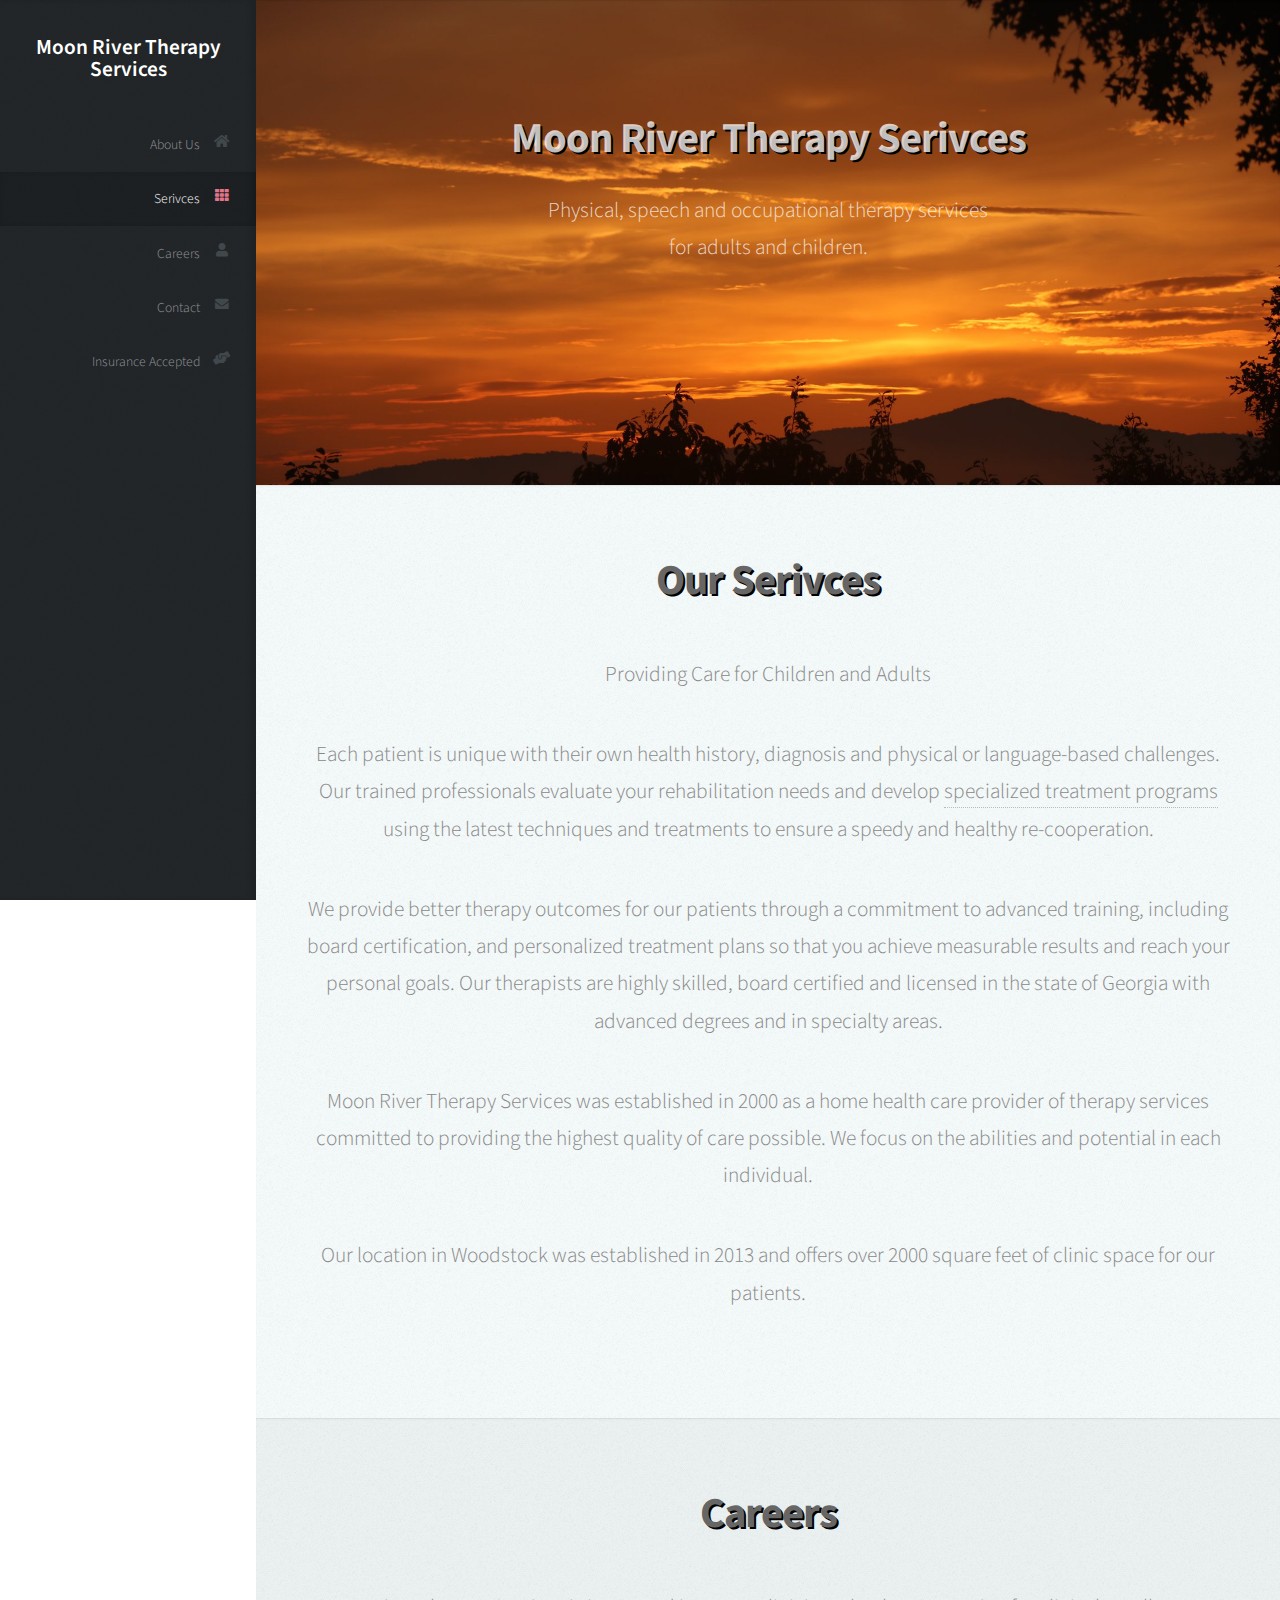
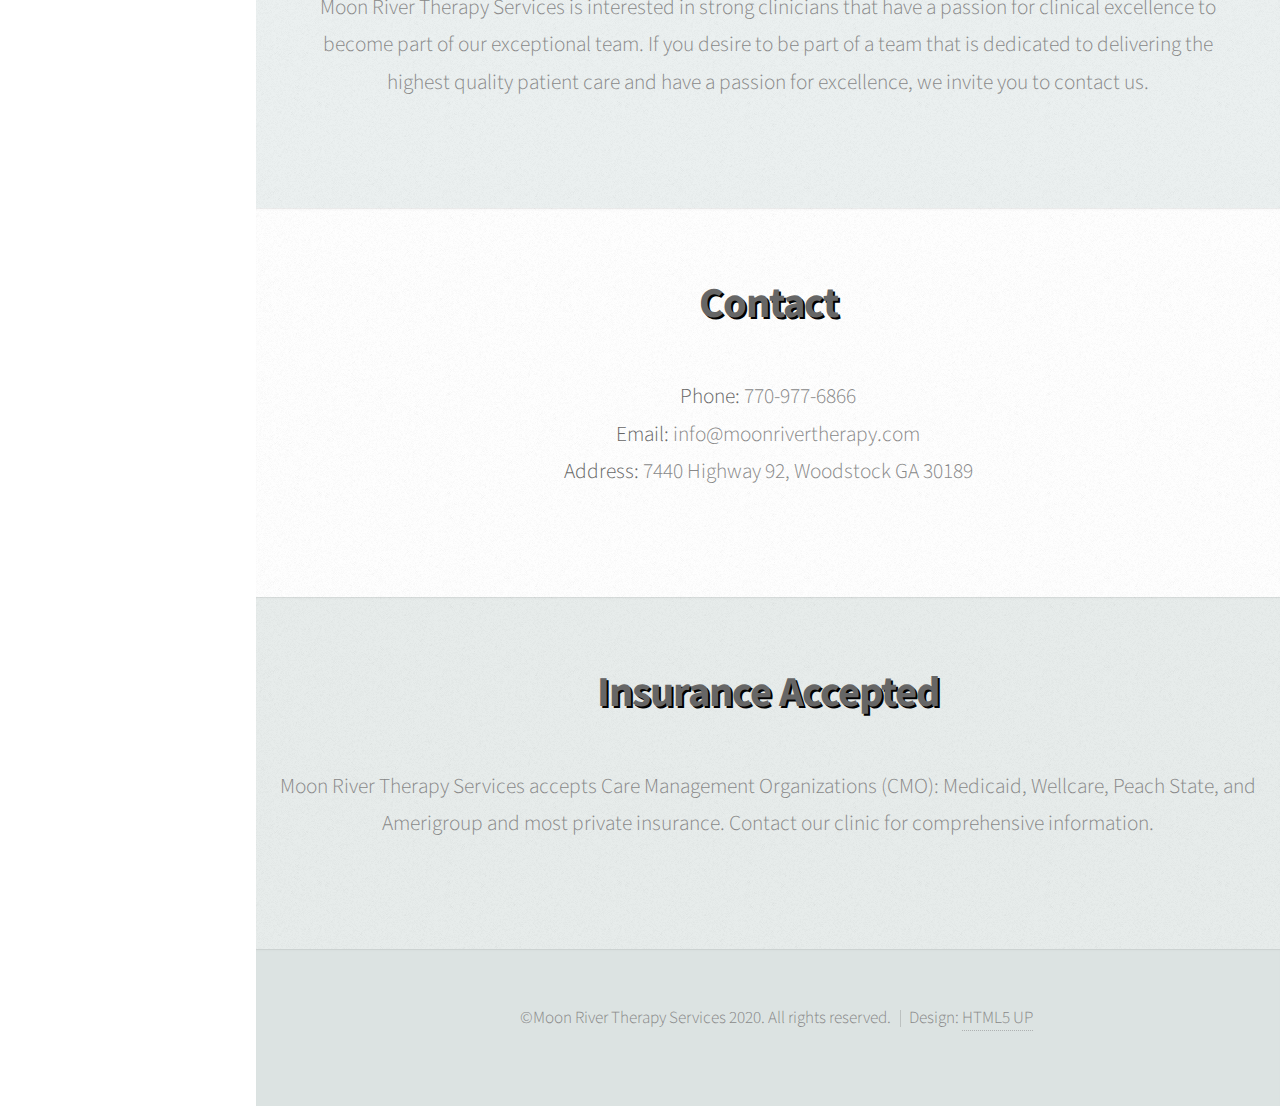
<file: index.html>
<!DOCTYPE HTML>
<!--
	Prologue by HTML5 UP
	html5up.net | @ajlkn
	Free for personal and commercial use under the CCA 3.0 license (html5up.net/license)
-->
<html>
	<head>
		<title>Moon River Therapy Serivces</title>
		<meta charset="utf-8" />
		<meta name="viewport" content="width=device-width, initial-scale=1, user-scalable=no" />
		<link rel="stylesheet" href="assets/css/main.css" />
	</head>
	<body class="is-preload">

		<!-- Header -->
			<div id="header">

				<div class="top">

					<!-- Logo -->
						<div id="logo">

							<h1 id="title" align="center"> Moon River Therapy Services</h1>
							<!--<p align="center">Physical, speech and occupational therapy services for adults and children</p>-->
						</div>

					<!-- Nav -->
						<nav id="nav">
							<ul>
								<li><a href="#top" id="top-link"><span class="icon solid fa-home">About Us</span></a></li>
								<li><a href="#portfolio" id="portfolio-link"><span class="icon solid fa-th">Serivces</span></a></li>
								<li><a href="#about" id="about-link"><span class="icon solid fa-user">Careers</span></a></li>
								<!-- <li><a href="#insurance" id="insurance-link"><span class="fas fa-user-check">Insurance Accepted</span></a></li> -->
								<li><a href="#contact" id="contact-link"><span class="icon solid fa-envelope">Contact</span></a></li>
								<li><a href="#insurance" id="insurance-link"><span class="icon solid fa-hands-helping">Insurance Accepted</span></a></li>

							</ul>
						</nav>

				</div>

				<div class="bottom">

					<!-- SOCIAL ICONS -->
					<!--
						<UL CLASS="ICONS">
							<LI><A HREF="#" CLASS="ICON BRANDS FA-TWITTER"><SPAN CLASS="LABEL">TWITTER</SPAN></A></LI>
							<LI><A HREF="#" CLASS="ICON BRANDS FA-FACEBOOK-F"><SPAN CLASS="LABEL">FACEBOOK</SPAN></A></LI>
							<LI><A HREF="#" CLASS="ICON BRANDS FA-GITHUB"><SPAN CLASS="LABEL">GITHUB</SPAN></A></LI>
							<LI><A HREF="#" CLASS="ICON BRANDS FA-DRIBBBLE"><SPAN CLASS="LABEL">DRIBBBLE</SPAN></A></LI>
							<LI><A HREF="#" CLASS="ICON SOLID FA-ENVELOPE"><SPAN CLASS="LABEL">EMAIL</SPAN></A></LI>
						</UL>
					-->

				</div>

			</div>

		<!-- Main -->
			<div id="main">

				<!-- Intro -->
					<section id="top" class="one dark cover">
						<div class="container">

							<header>
								<h2 class="alt">Moon River Therapy Serivces</h2>
								<p>Physical, speech and occupational therapy services<br />
								for adults and children.</p>
							</header>

							<footer>
								<a hidden href="#top" class="button scrolly">Magna Aliquam</a>
							</footer>

						</div>
					</section>

				<!-- Portfolio -->
					<section id="portfolio" class="two">
						<div class="container">

							<!-- <header>
							 <font size="+3" color="#000000">Services</font>
							</header> -->
							<header>
								<h2>Our Serivces</h2>
							</header>

							<p>Providing Care for Children and Adults</p>
								<p>Each patient is unique with their own health history, diagnosis and physical or language-based challenges.  Our trained professionals evaluate your rehabilitation needs and develop <a href="#services">specialized treatment programs</a> using the latest techniques and treatments to ensure a speedy and healthy re-cooperation.</p>
								<p>We provide better therapy outcomes for our patients through a commitment to advanced training, including board certification, and personalized treatment plans so that you achieve measurable results and reach your personal goals.  Our therapists are highly skilled, board certified and licensed in the state of Georgia with advanced degrees and in specialty areas.</p>
								<p>Moon River Therapy Services was established in 2000 as a home health care provider of therapy services committed to providing the highest quality of care possible.  We focus on the abilities and potential in each individual.</p>
								<p>Our location in Woodstock was established in 2013 and offers over 2000 square feet of clinic space for our patients.</p>

							<!-- <div class="row">
								<div class="col-4 col-12-mobile">
									<article class="item">
										<a href="#" class="image fit"><img src="images/pic02.jpg" alt="" /></a>
										<header>
											<h3>Ipsum Feugiat</h3>
										</header>
									</article>
									<article class="item">
										<a href="#" class="image fit"><img src="images/pic03.jpg" alt="" /></a>
										<header>
											<h3>Rhoncus Semper</h3>
										</header>
									</article>
								</div>
								<div class="col-4 col-12-mobile">
									<article class="item">
										<a href="#" class="image fit"><img src="images/pic04.jpg" alt="" /></a>
										<header>
											<h3>Magna Nullam</h3>
										</header>
									</article>
									<article class="item">
										<a href="#" class="image fit"><img src="images/pic05.jpg" alt="" /></a>
										<header>
											<h3>Natoque Vitae</h3>
										</header>
									</article>
								</div>
								<div class="col-4 col-12-mobile">
									<article class="item">
										<a href="#" class="image fit"><img src="images/pic06.jpg" alt="" /></a>
										<header>
											<h3>Dolor Penatibus</h3>
										</header>
									</article>
									<article class="item">
										<a href="#" class="image fit"><img src="images/pic07.jpg" alt="" /></a>
										<header>
											<h3>Orci Convallis</h3>
										</header>
									</article>
								</div>
							</div> -->

						</div>
					</section>

				<!-- About Me -->
					<section id="about" class="three">
						<div class="container">

							<header>
								<h2>Careers</h2>
							</header>

							<!-- <a href="#" class="image featured"><img src="images/pic08.jpg" alt="" /></a> -->

							<p>Moon River Therapy Services is interested in strong clinicians that have a passion for clinical excellence to become part of our exceptional team.   If you desire to be part of a team that is dedicated to delivering the highest quality patient care and have a passion for excellence, we invite you to contact us.</p>

						</div>
					</section>





				<!-- Contact -->
					<section id="contact" class="five">
						<div class="container">

							<header>
								<h2>Contact</h2>
							</header>

							<p><b>Phone:</b> 770-977-6866 <br>
								<b>Email:</b> info@moonrivertherapy.com <br>
								<b>Address: </b> 7440 Highway 92, Woodstock GA 30189
							</p>

							<!-- <form method="post" action="#">
								<div class="row">
									<div class="col-6 col-12-mobile"><input type="text" name="name" placeholder="Name" /></div>
									<div class="col-6 col-12-mobile"><input type="text" name="email" placeholder="Email" /></div>
									<div class="col-12">
										<textarea name="message" placeholder="Message"></textarea>
									</div>
									<div class="col-12">
										<input type="submit" value="Send Message" />
									</div>
								</div>
							</form> -->

						</div>
					</section>
					<!-- insurance -->
						<section id="insurance" class="four">
							<div class="insurance">

								<header>
									<h2>Insurance Accepted</h2>
								</header>

								<p>Moon River Therapy Services accepts Care Management Organizations (CMO): Medicaid, Wellcare, Peach State, and Amerigroup and most private insurance.

Contact our clinic for comprehensive information.
								</p>

								<!-- <form method="post" action="#">
									<div class="row">
										<div class="col-6 col-12-mobile"><input type="text" name="name" placeholder="Name" /></div>
										<div class="col-6 col-12-mobile"><input type="text" name="email" placeholder="Email" /></div>
										<div class="col-12">
											<textarea name="message" placeholder="Message"></textarea>
										</div>
										<div class="col-12">
											<input type="submit" value="Send Message" />
										</div>
									</div>
								</form> -->

							</div>
						</section>
			</div>


		<!-- Footer -->
			<div id="footer">

				<!-- Copyright -->
					<ul class="copyright">
						<li>&copy;Moon River Therapy Services 2020. All rights reserved.</li><li>Design: <a href="http://html5up.net">HTML5 UP</a></li>
					</ul>

			</div>

		<!-- Scripts -->
			<script src="assets/js/jquery.min.js"></script>
			<script src="assets/js/jquery.scrolly.min.js"></script>
			<script src="assets/js/jquery.scrollex.min.js"></script>
			<script src="assets/js/browser.min.js"></script>
			<script src="assets/js/breakpoints.min.js"></script>
			<script src="assets/js/util.js"></script>
			<script src="assets/js/main.js"></script>

	</body>
</html>
</file>
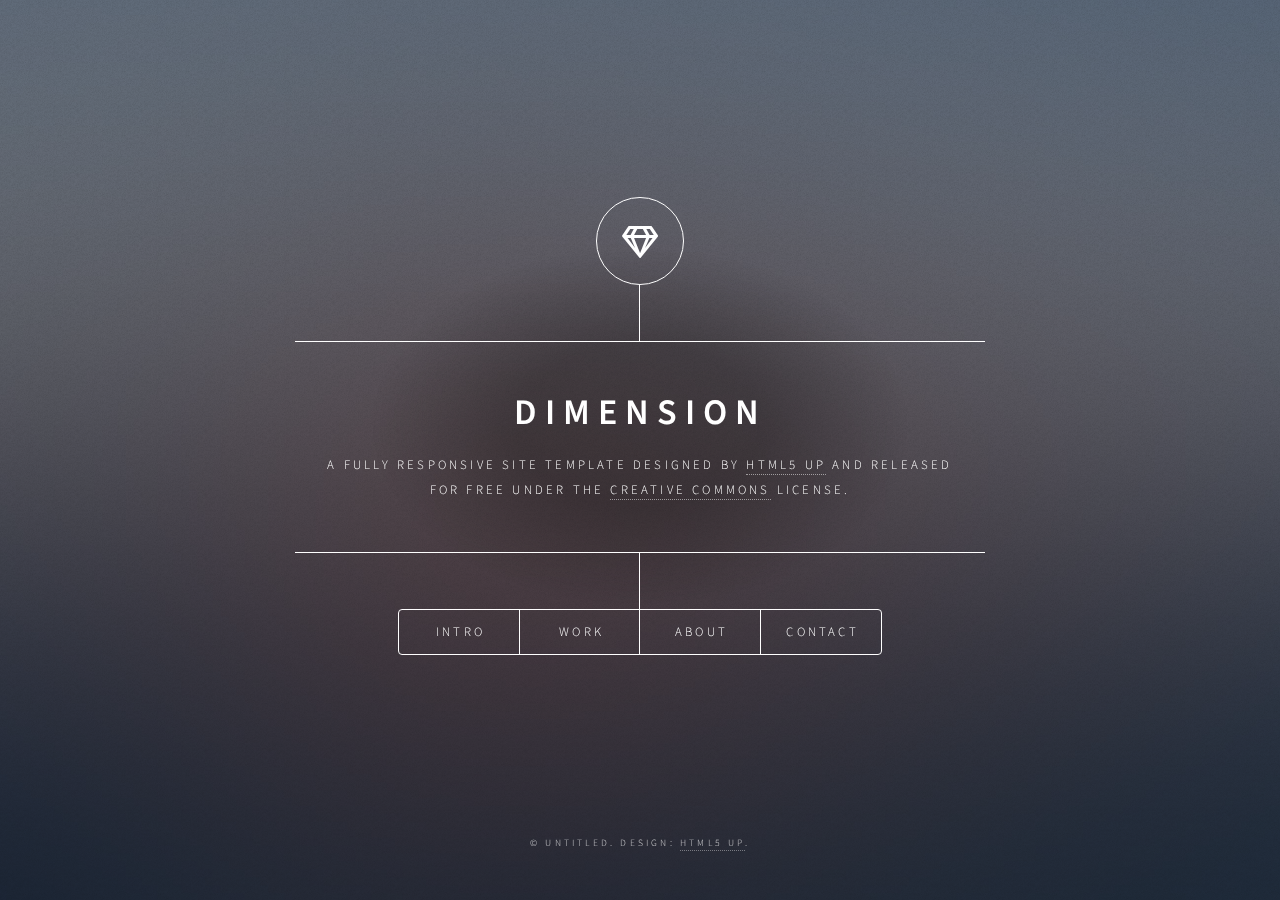
<file: html5up-dimension/index.html>
<!DOCTYPE HTML>
<!--
	Dimension by HTML5 UP
	html5up.net | @ajlkn
	Free for personal and commercial use under the CCA 3.0 license (html5up.net/license)
-->
<html>
	<head>
		<title>Dimension by HTML5 UP</title>
		<meta charset="utf-8" />
		<meta name="viewport" content="width=device-width, initial-scale=1, user-scalable=no" />
		<link rel="stylesheet" href="assets/css/main.css" />
		<noscript><link rel="stylesheet" href="assets/css/noscript.css" /></noscript>
	</head>
	<body class="is-preload">
		<!-- Wrapper -->
			<div id="wrapper">

				<!-- Header -->
					<header id="header">
						<div class="logo">
							<span class="icon fa-gem"></span>
						</div>
						<div class="content">
							<div class="inner">
								<h1>Dimension</h1>
								<p>A fully responsive site template designed by <a href="https://html5up.net">HTML5 UP</a> and released<br />
								for free under the <a href="https://html5up.net/license">Creative Commons</a> license.</p>
							</div>
						</div>
						<nav>
							<ul>
								<li><a href="#intro">Intro</a></li>
								<li><a href="#work">Work</a></li>
								<li><a href="#about">About</a></li>
								<li><a href="#contact">Contact</a></li>
								<!--<li><a href="#elements">Elements</a></li>-->
							</ul>
						</nav>
					</header>

				<!-- Main -->
					<div id="main">

						<!-- Intro -->
							<article id="intro">
								<h2 class="major">Intro</h2>
								<span class="image main"><img src="images/pic01.jpg" alt="" /></span>
								<p>Aenean ornare velit lacus, ac varius enim ullamcorper eu. Proin aliquam facilisis ante interdum congue. Integer mollis, nisl amet convallis, porttitor magna ullamcorper, amet egestas mauris. Ut magna finibus nisi nec lacinia. Nam maximus erat id euismod egestas. By the way, check out my <a href="#work">awesome work</a>.</p>
								<p>Lorem ipsum dolor sit amet, consectetur adipiscing elit. Duis dapibus rutrum facilisis. Class aptent taciti sociosqu ad litora torquent per conubia nostra, per inceptos himenaeos. Etiam tristique libero eu nibh porttitor fermentum. Nullam venenatis erat id vehicula viverra. Nunc ultrices eros ut ultricies condimentum. Mauris risus lacus, blandit sit amet venenatis non, bibendum vitae dolor. Nunc lorem mauris, fringilla in aliquam at, euismod in lectus. Pellentesque habitant morbi tristique senectus et netus et malesuada fames ac turpis egestas. In non lorem sit amet elit placerat maximus. Pellentesque aliquam maximus risus, vel sed vehicula.</p>
							</article>

						<!-- Work -->
							<article id="work">
								<h2 class="major">Work</h2>
								<span class="image main"><img src="images/pic02.jpg" alt="" /></span>
								<p>Adipiscing magna sed dolor elit. Praesent eleifend dignissim arcu, at eleifend sapien imperdiet ac. Aliquam erat volutpat. Praesent urna nisi, fringila lorem et vehicula lacinia quam. Integer sollicitudin mauris nec lorem luctus ultrices.</p>
								<p>Nullam et orci eu lorem consequat tincidunt vivamus et sagittis libero. Mauris aliquet magna magna sed nunc rhoncus pharetra. Pellentesque condimentum sem. In efficitur ligula tate urna. Maecenas laoreet massa vel lacinia pellentesque lorem ipsum dolor. Nullam et orci eu lorem consequat tincidunt. Vivamus et sagittis libero. Mauris aliquet magna magna sed nunc rhoncus amet feugiat tempus.</p>
							</article>

						<!-- About -->
							<article id="about">
								<h2 class="major">About</h2>
								<span class="image main"><img src="images/pic03.jpg" alt="" /></span>
								<p>Lorem ipsum dolor sit amet, consectetur et adipiscing elit. Praesent eleifend dignissim arcu, at eleifend sapien imperdiet ac. Aliquam erat volutpat. Praesent urna nisi, fringila lorem et vehicula lacinia quam. Integer sollicitudin mauris nec lorem luctus ultrices. Aliquam libero et malesuada fames ac ante ipsum primis in faucibus. Cras viverra ligula sit amet ex mollis mattis lorem ipsum dolor sit amet.</p>
							</article>

						<!-- Contact -->
							<article id="contact">
								<h2 class="major">Contact</h2>
								<form method="post" action="#">
									<div class="fields">
										<div class="field half">
											<label for="name">Name</label>
											<input type="text" name="name" id="name" />
										</div>
										<div class="field half">
											<label for="email">Email</label>
											<input type="text" name="email" id="email" />
										</div>
										<div class="field">
											<label for="message">Message</label>
											<textarea name="message" id="message" rows="4"></textarea>
										</div>
									</div>
									<ul class="actions">
										<li><input type="submit" value="Send Message" class="primary" /></li>
										<li><input type="reset" value="Reset" /></li>
									</ul>
								</form>
								<ul class="icons">
									<li><a href="#" class="icon brands fa-twitter"><span class="label">Twitter</span></a></li>
									<li><a href="#" class="icon brands fa-facebook-f"><span class="label">Facebook</span></a></li>
									<li><a href="#" class="icon brands fa-instagram"><span class="label">Instagram</span></a></li>
									<li><a href="#" class="icon brands fa-github"><span class="label">GitHub</span></a></li>
								</ul>
							</article>

						<!-- Elements -->
							<article id="elements">
								<h2 class="major">Elements</h2>

								<section>
									<h3 class="major">Text</h3>
									<p>This is <b>bold</b> and this is <strong>strong</strong>. This is <i>italic</i> and this is <em>emphasized</em>.
									This is <sup>superscript</sup> text and this is <sub>subscript</sub> text.
									This is <u>underlined</u> and this is code: <code>for (;;) { ... }</code>. Finally, <a href="#">this is a link</a>.</p>
									<hr />
									<h2>Heading Level 2</h2>
									<h3>Heading Level 3</h3>
									<h4>Heading Level 4</h4>
									<h5>Heading Level 5</h5>
									<h6>Heading Level 6</h6>
									<hr />
									<h4>Blockquote</h4>
									<blockquote>Fringilla nisl. Donec accumsan interdum nisi, quis tincidunt felis sagittis eget tempus euismod. Vestibulum ante ipsum primis in faucibus vestibulum. Blandit adipiscing eu felis iaculis volutpat ac adipiscing accumsan faucibus. Vestibulum ante ipsum primis in faucibus lorem ipsum dolor sit amet nullam adipiscing eu felis.</blockquote>
									<h4>Preformatted</h4>
									<pre><code>i = 0;

while (!deck.isInOrder()) {
    print 'Iteration ' + i;
    deck.shuffle();
    i++;
}

print 'It took ' + i + ' iterations to sort the deck.';</code></pre>
								</section>

								<section>
									<h3 class="major">Lists</h3>

									<h4>Unordered</h4>
									<ul>
										<li>Dolor pulvinar etiam.</li>
										<li>Sagittis adipiscing.</li>
										<li>Felis enim feugiat.</li>
									</ul>

									<h4>Alternate</h4>
									<ul class="alt">
										<li>Dolor pulvinar etiam.</li>
										<li>Sagittis adipiscing.</li>
										<li>Felis enim feugiat.</li>
									</ul>

									<h4>Ordered</h4>
									<ol>
										<li>Dolor pulvinar etiam.</li>
										<li>Etiam vel felis viverra.</li>
										<li>Felis enim feugiat.</li>
										<li>Dolor pulvinar etiam.</li>
										<li>Etiam vel felis lorem.</li>
										<li>Felis enim et feugiat.</li>
									</ol>
									<h4>Icons</h4>
									<ul class="icons">
										<li><a href="#" class="icon brands fa-twitter"><span class="label">Twitter</span></a></li>
										<li><a href="#" class="icon brands fa-facebook-f"><span class="label">Facebook</span></a></li>
										<li><a href="#" class="icon brands fa-instagram"><span class="label">Instagram</span></a></li>
										<li><a href="#" class="icon brands fa-github"><span class="label">Github</span></a></li>
									</ul>

									<h4>Actions</h4>
									<ul class="actions">
										<li><a href="#" class="button primary">Default</a></li>
										<li><a href="#" class="button">Default</a></li>
									</ul>
									<ul class="actions stacked">
										<li><a href="#" class="button primary">Default</a></li>
										<li><a href="#" class="button">Default</a></li>
									</ul>
								</section>

								<section>
									<h3 class="major">Table</h3>
									<h4>Default</h4>
									<div class="table-wrapper">
										<table>
											<thead>
												<tr>
													<th>Name</th>
													<th>Description</th>
													<th>Price</th>
												</tr>
											</thead>
											<tbody>
												<tr>
													<td>Item One</td>
													<td>Ante turpis integer aliquet porttitor.</td>
													<td>29.99</td>
												</tr>
												<tr>
													<td>Item Two</td>
													<td>Vis ac commodo adipiscing arcu aliquet.</td>
													<td>19.99</td>
												</tr>
												<tr>
													<td>Item Three</td>
													<td> Morbi faucibus arcu accumsan lorem.</td>
													<td>29.99</td>
												</tr>
												<tr>
													<td>Item Four</td>
													<td>Vitae integer tempus condimentum.</td>
													<td>19.99</td>
												</tr>
												<tr>
													<td>Item Five</td>
													<td>Ante turpis integer aliquet porttitor.</td>
													<td>29.99</td>
												</tr>
											</tbody>
											<tfoot>
												<tr>
													<td colspan="2"></td>
													<td>100.00</td>
												</tr>
											</tfoot>
										</table>
									</div>

									<h4>Alternate</h4>
									<div class="table-wrapper">
										<table class="alt">
											<thead>
												<tr>
													<th>Name</th>
													<th>Description</th>
													<th>Price</th>
												</tr>
											</thead>
											<tbody>
												<tr>
													<td>Item One</td>
													<td>Ante turpis integer aliquet porttitor.</td>
													<td>29.99</td>
												</tr>
												<tr>
													<td>Item Two</td>
													<td>Vis ac commodo adipiscing arcu aliquet.</td>
													<td>19.99</td>
												</tr>
												<tr>
													<td>Item Three</td>
													<td> Morbi faucibus arcu accumsan lorem.</td>
													<td>29.99</td>
												</tr>
												<tr>
													<td>Item Four</td>
													<td>Vitae integer tempus condimentum.</td>
													<td>19.99</td>
												</tr>
												<tr>
													<td>Item Five</td>
													<td>Ante turpis integer aliquet porttitor.</td>
													<td>29.99</td>
												</tr>
											</tbody>
											<tfoot>
												<tr>
													<td colspan="2"></td>
													<td>100.00</td>
												</tr>
											</tfoot>
										</table>
									</div>
								</section>

								<section>
									<h3 class="major">Buttons</h3>
									<ul class="actions">
										<li><a href="#" class="button primary">Primary</a></li>
										<li><a href="#" class="button">Default</a></li>
									</ul>
									<ul class="actions">
										<li><a href="#" class="button">Default</a></li>
										<li><a href="#" class="button small">Small</a></li>
									</ul>
									<ul class="actions">
										<li><a href="#" class="button primary icon solid fa-download">Icon</a></li>
										<li><a href="#" class="button icon solid fa-download">Icon</a></li>
									</ul>
									<ul class="actions">
										<li><span class="button primary disabled">Disabled</span></li>
										<li><span class="button disabled">Disabled</span></li>
									</ul>
								</section>

								<section>
									<h3 class="major">Form</h3>
									<form method="post" action="#">
										<div class="fields">
											<div class="field half">
												<label for="demo-name">Name</label>
												<input type="text" name="demo-name" id="demo-name" value="" placeholder="Jane Doe" />
											</div>
											<div class="field half">
												<label for="demo-email">Email</label>
												<input type="email" name="demo-email" id="demo-email" value="" placeholder="jane@untitled.tld" />
											</div>
											<div class="field">
												<label for="demo-category">Category</label>
												<select name="demo-category" id="demo-category">
													<option value="">-</option>
													<option value="1">Manufacturing</option>
													<option value="1">Shipping</option>
													<option value="1">Administration</option>
													<option value="1">Human Resources</option>
												</select>
											</div>
											<div class="field half">
												<input type="radio" id="demo-priority-low" name="demo-priority" checked>
												<label for="demo-priority-low">Low</label>
											</div>
											<div class="field half">
												<input type="radio" id="demo-priority-high" name="demo-priority">
												<label for="demo-priority-high">High</label>
											</div>
											<div class="field half">
												<input type="checkbox" id="demo-copy" name="demo-copy">
												<label for="demo-copy">Email me a copy</label>
											</div>
											<div class="field half">
												<input type="checkbox" id="demo-human" name="demo-human" checked>
												<label for="demo-human">Not a robot</label>
											</div>
											<div class="field">
												<label for="demo-message">Message</label>
												<textarea name="demo-message" id="demo-message" placeholder="Enter your message" rows="6"></textarea>
											</div>
										</div>
										<ul class="actions">
											<li><input type="submit" value="Send Message" class="primary" /></li>
											<li><input type="reset" value="Reset" /></li>
										</ul>
									</form>
								</section>

							</article>

					</div>

				<!-- Footer -->
					<footer id="footer">
						<p class="copyright">&copy; Untitled. Design: <a href="https://html5up.net">HTML5 UP</a>.</p>
					</footer>

			</div>

		<!-- BG -->
			<div id="bg"></div>

		<!-- Scripts -->
			<script src="assets/js/jquery.min.js"></script>
			<script src="assets/js/browser.min.js"></script>
			<script src="assets/js/breakpoints.min.js"></script>
			<script src="assets/js/util.js"></script>
			<script src="assets/js/main.js"></script>

	</body>
</html>
</file>
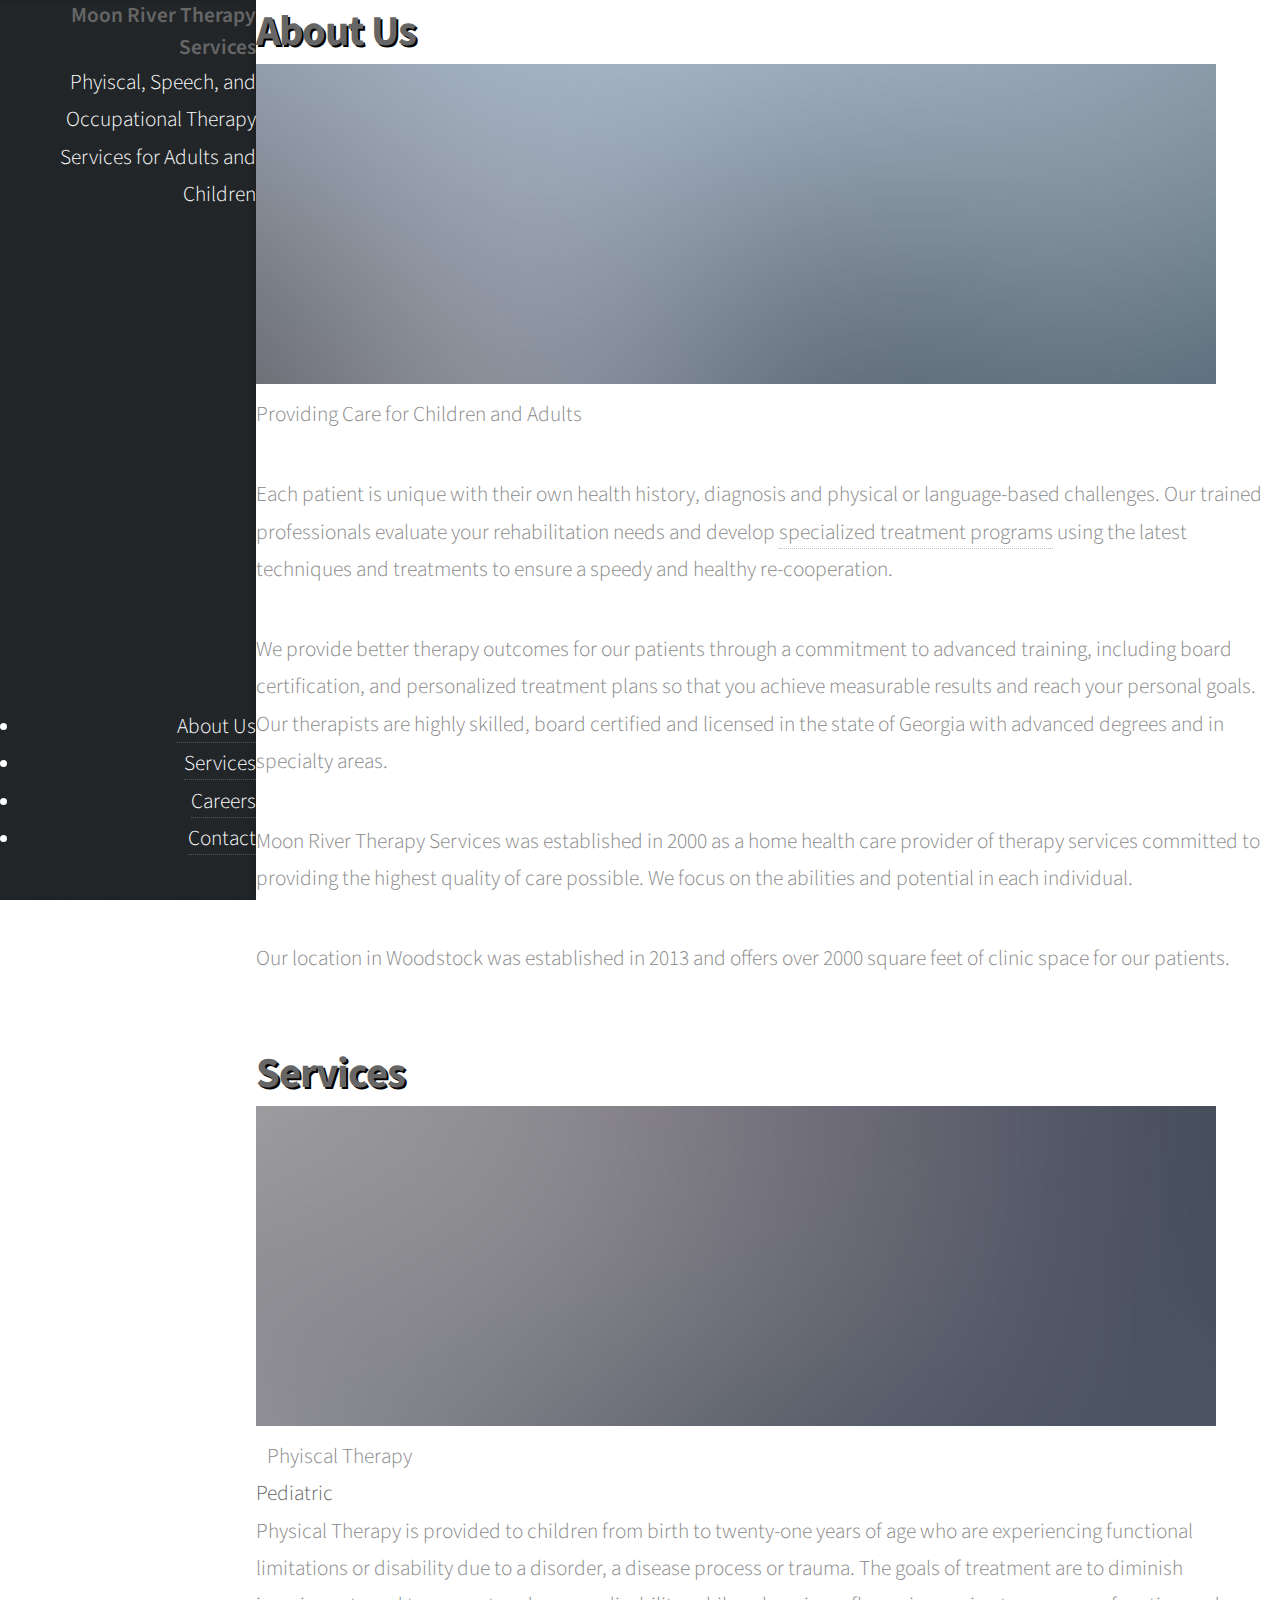
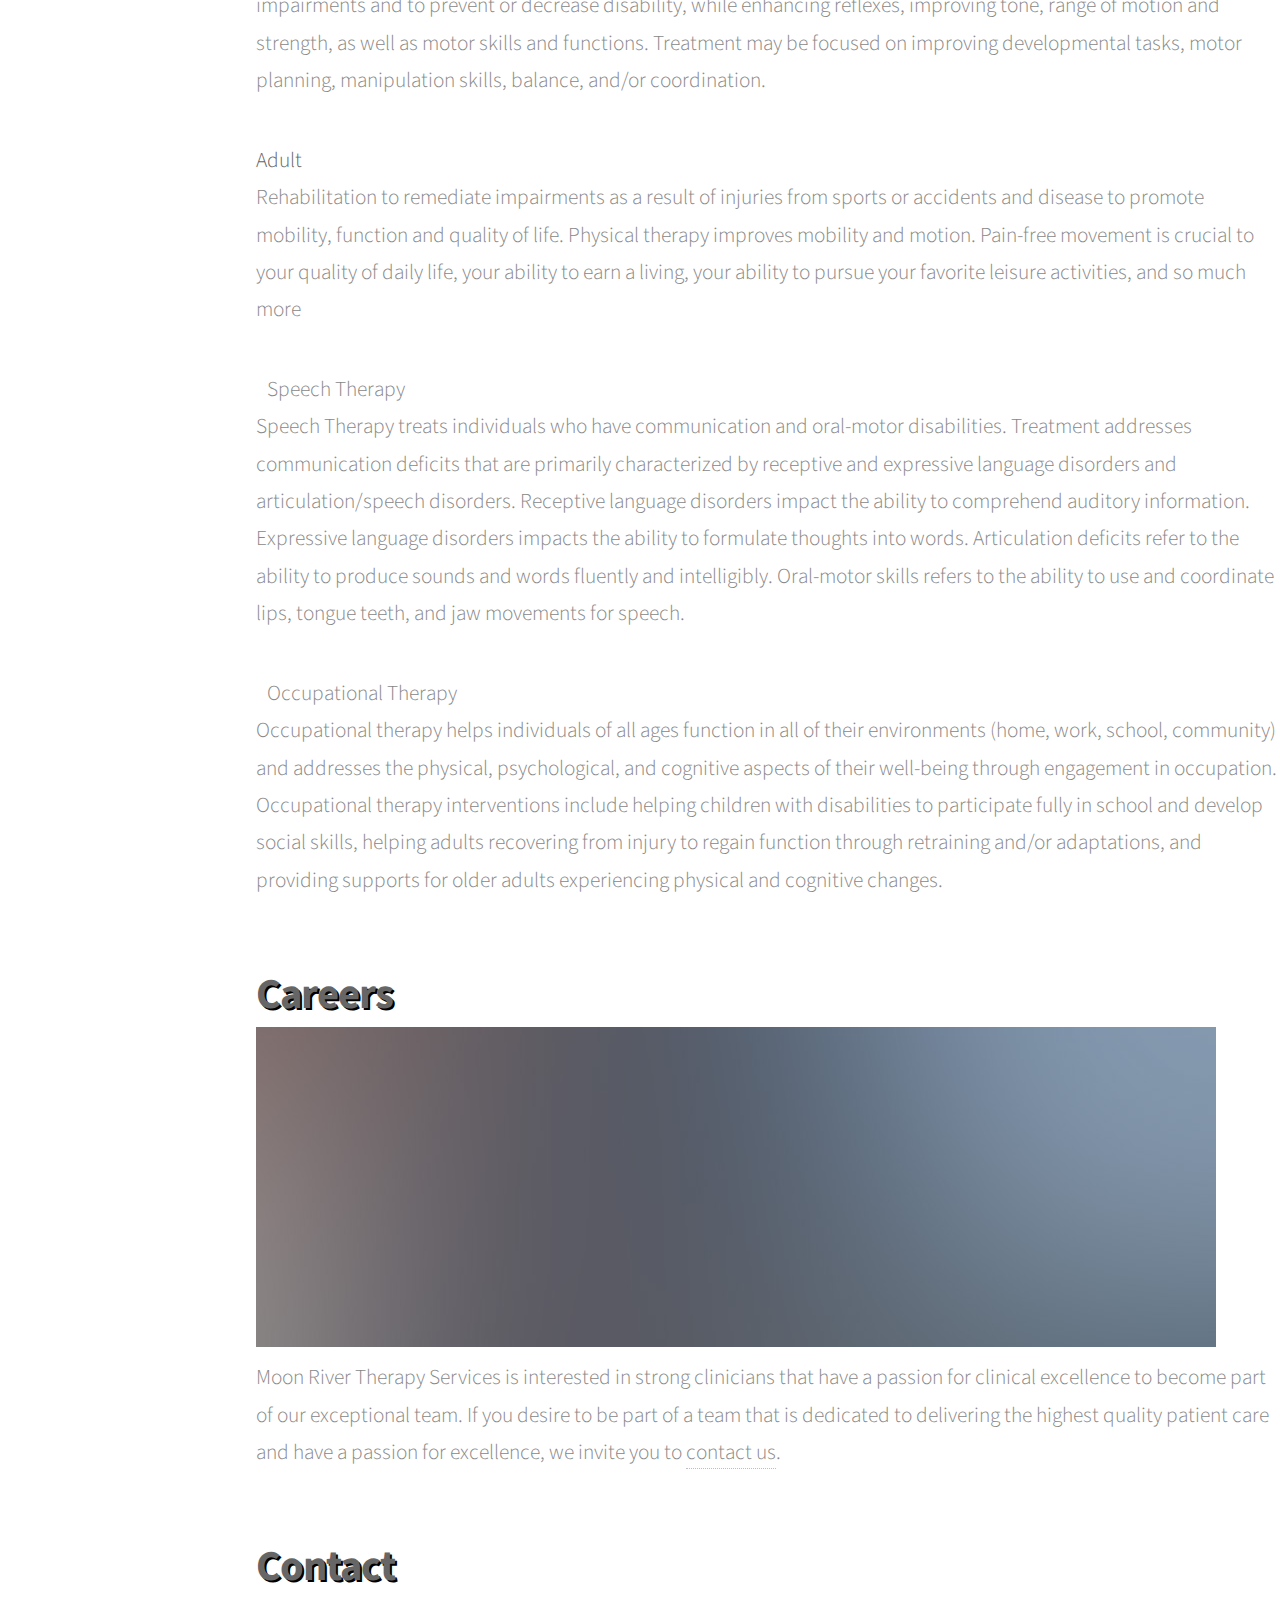
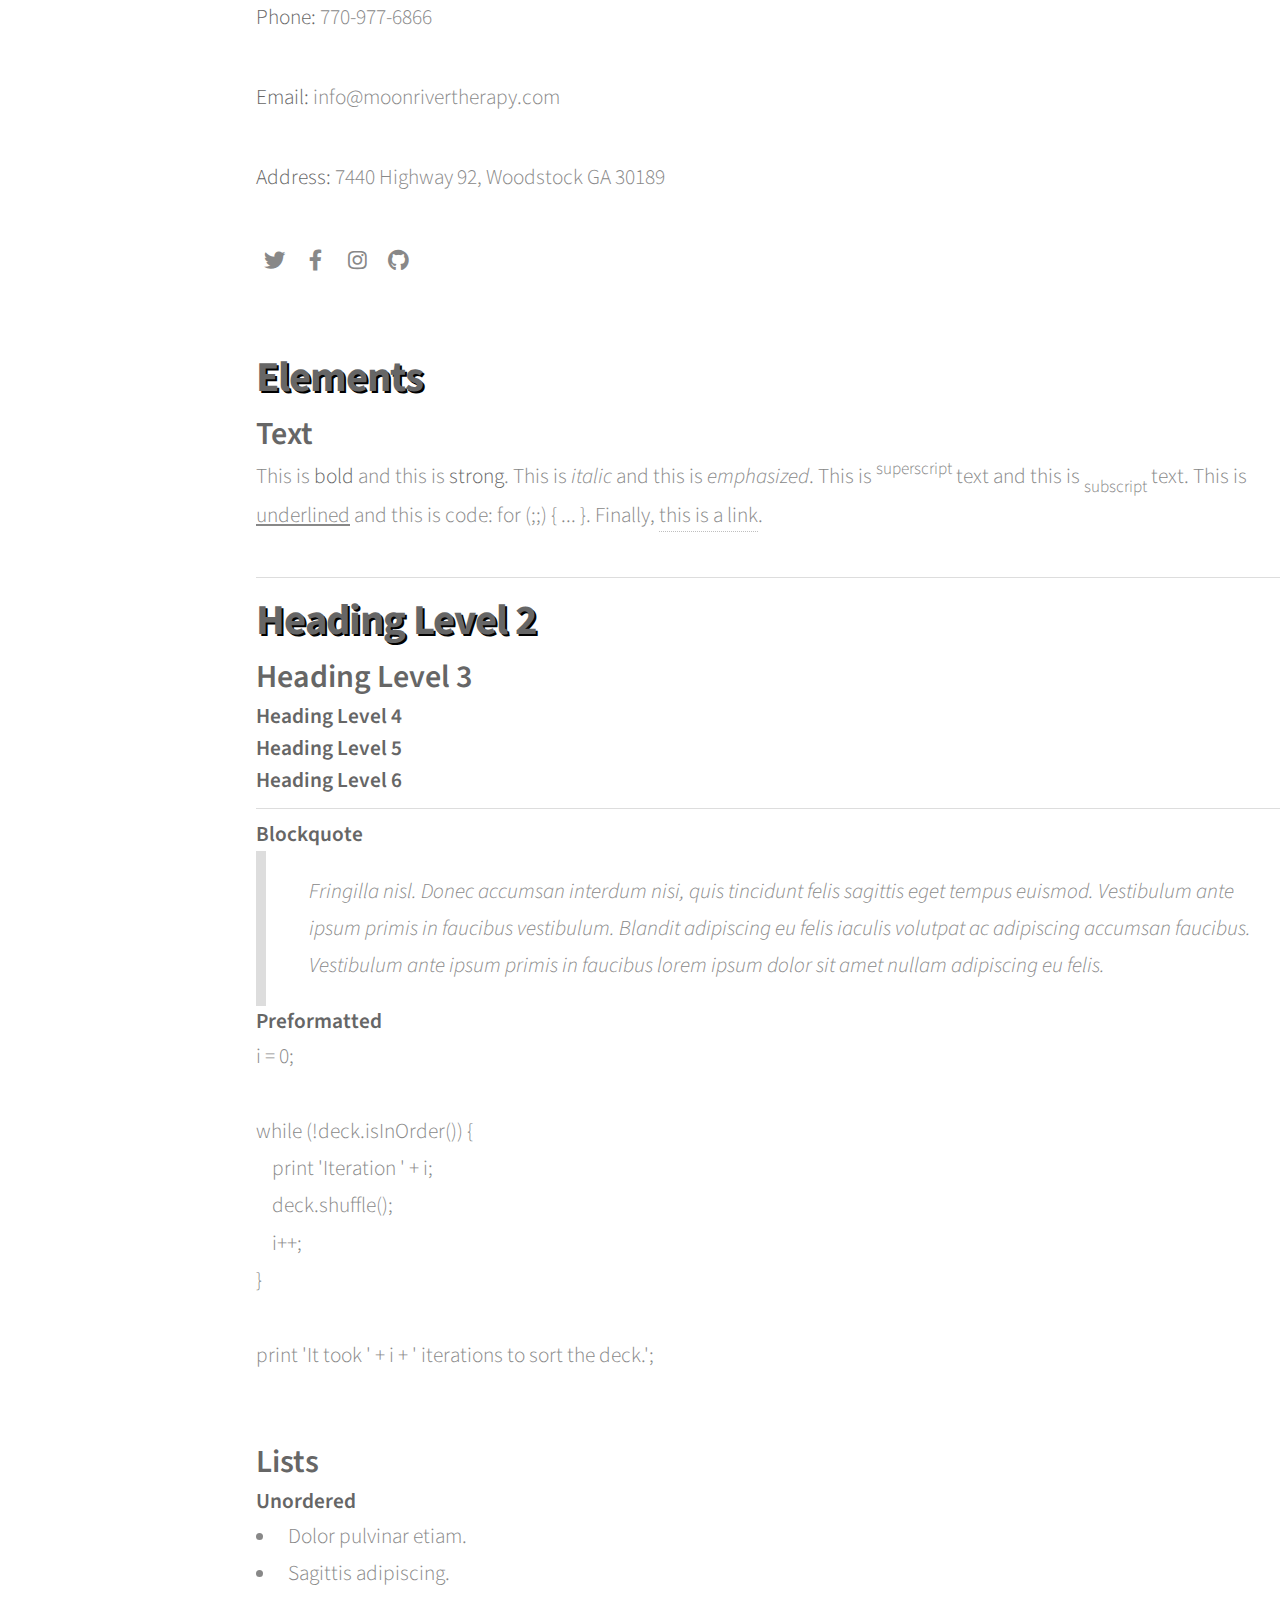
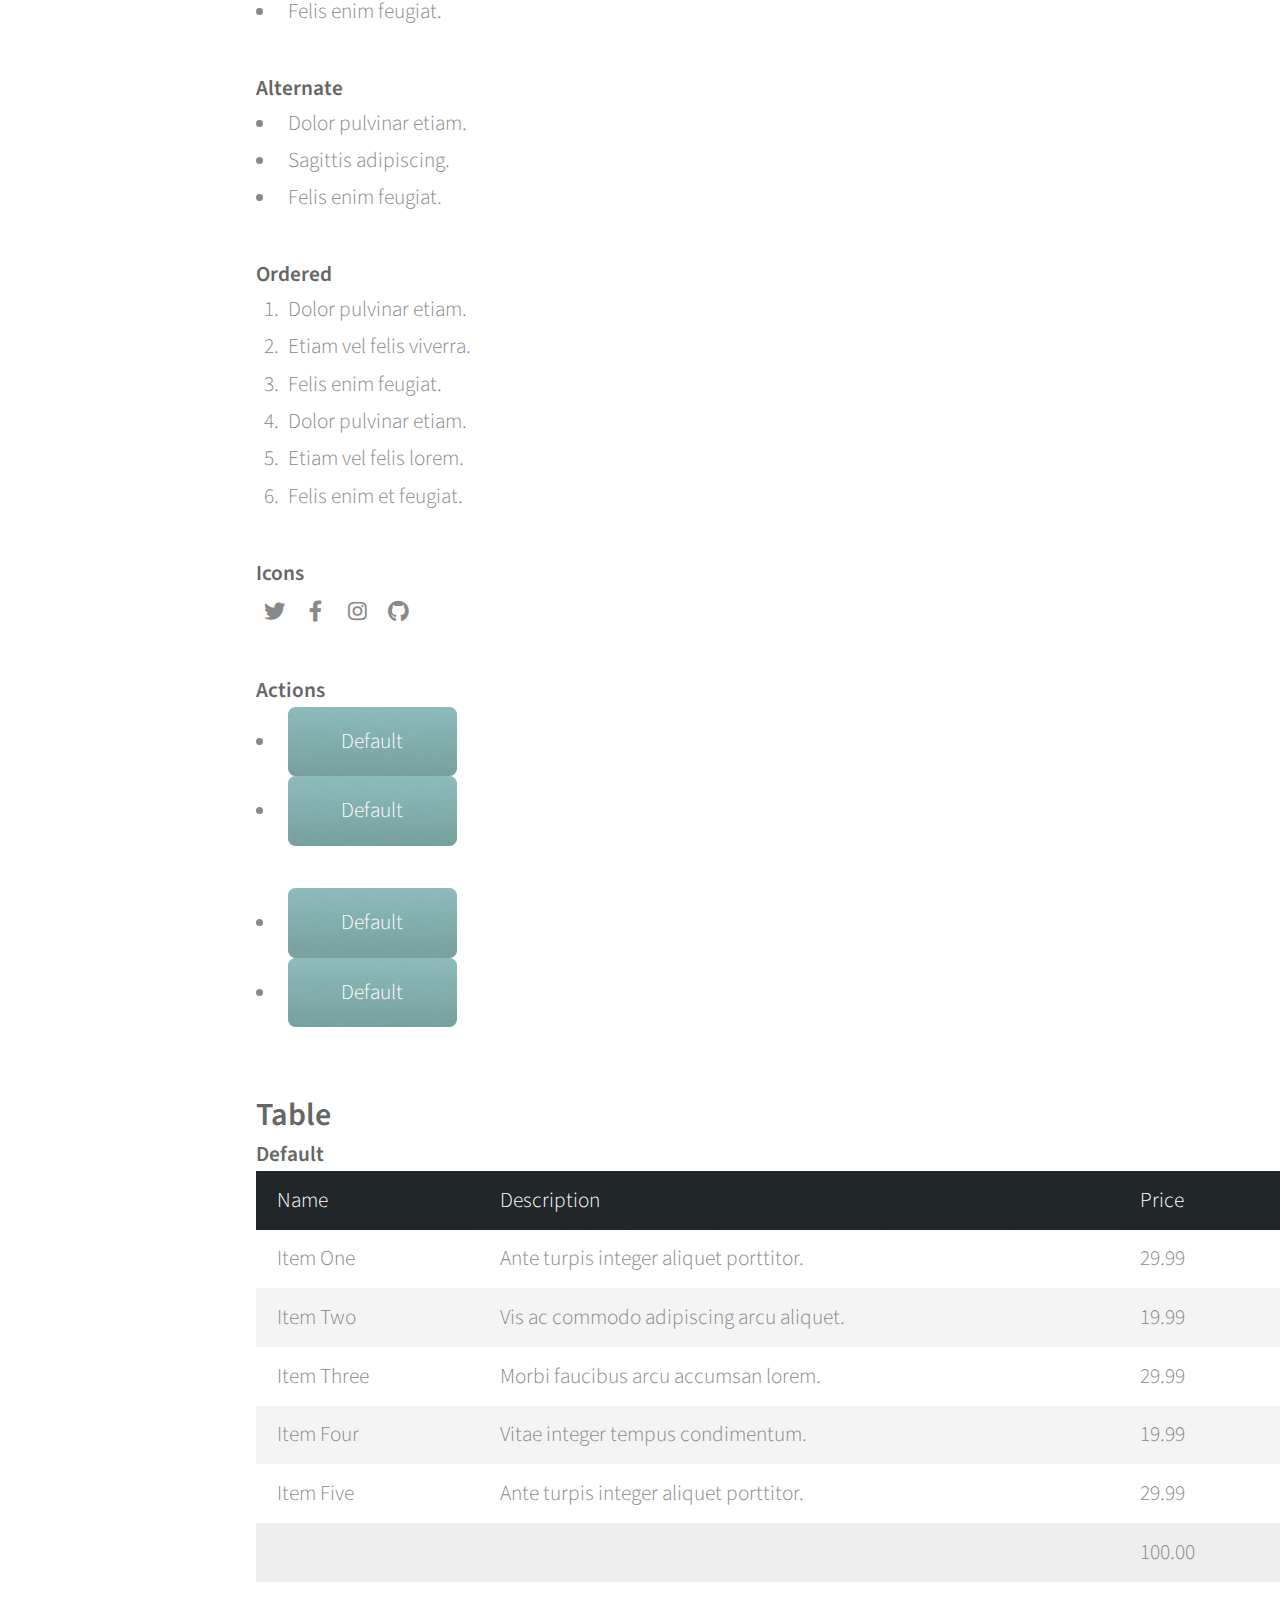
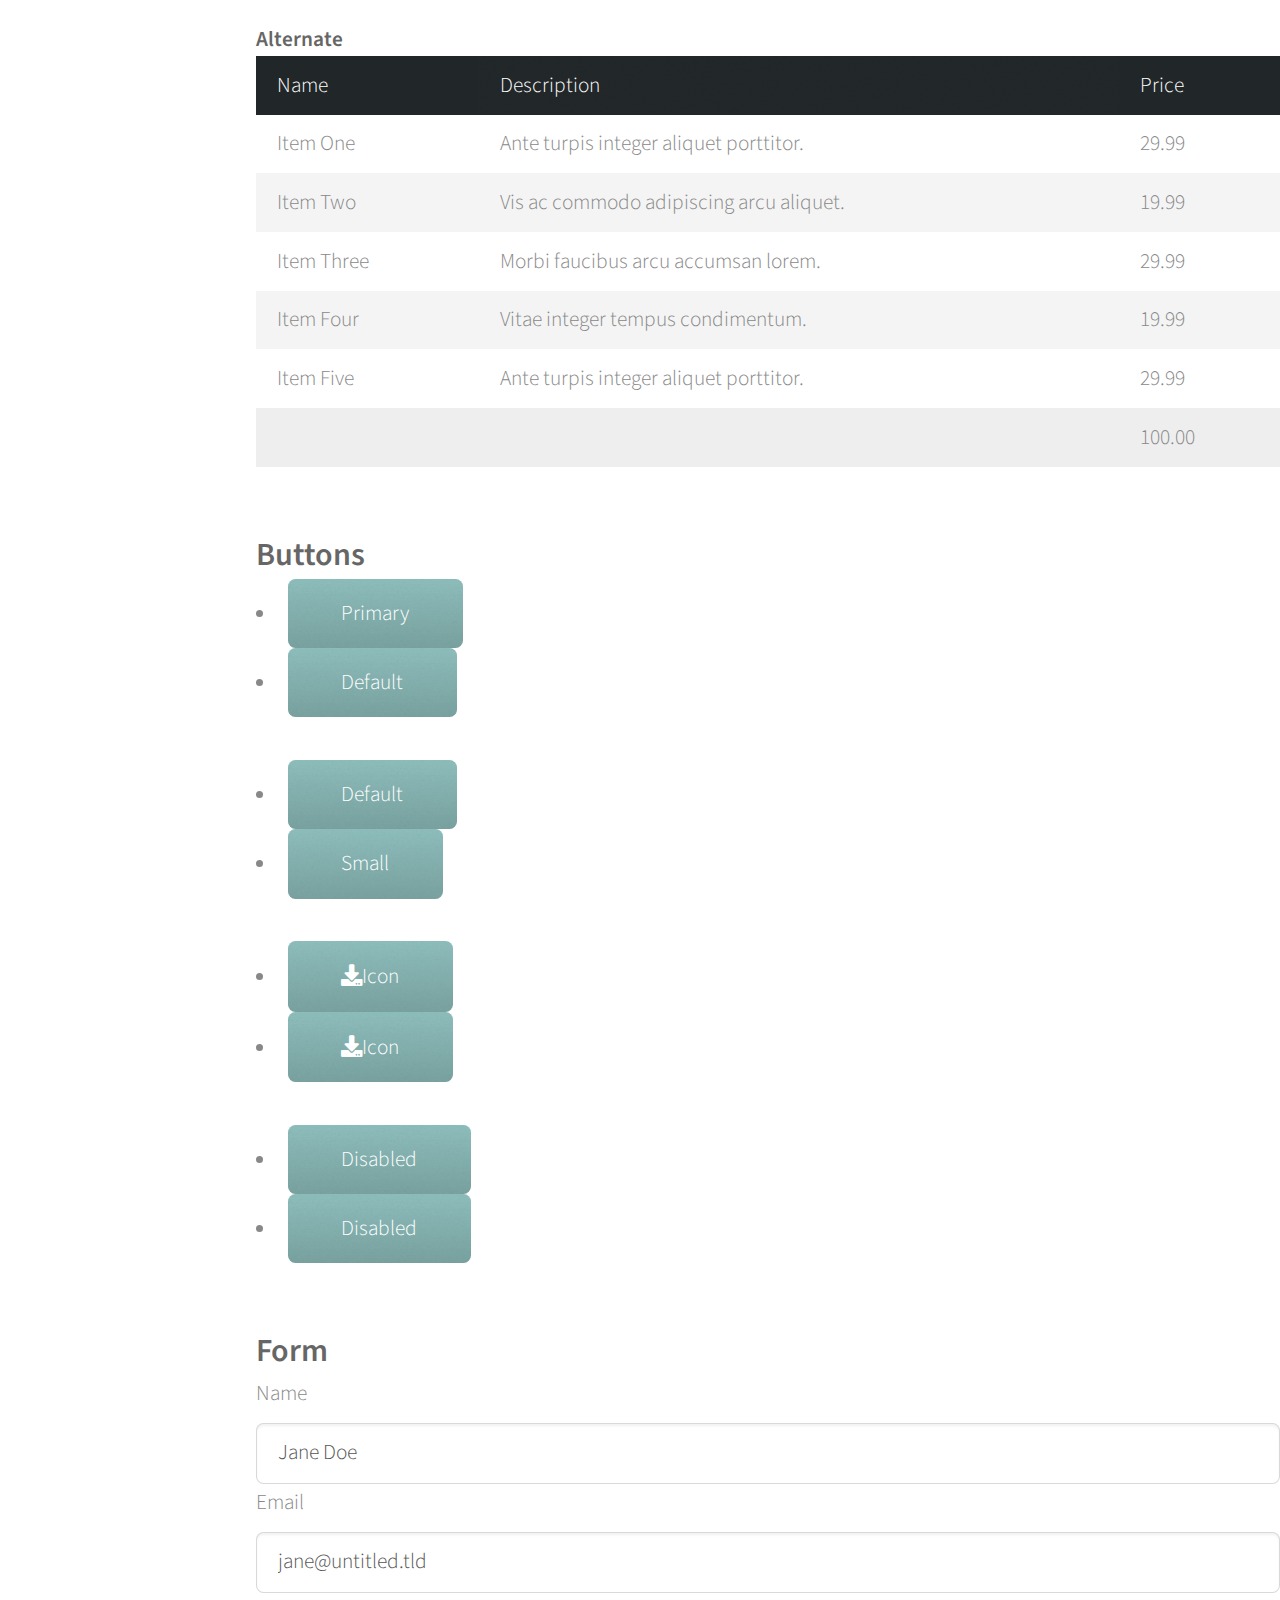
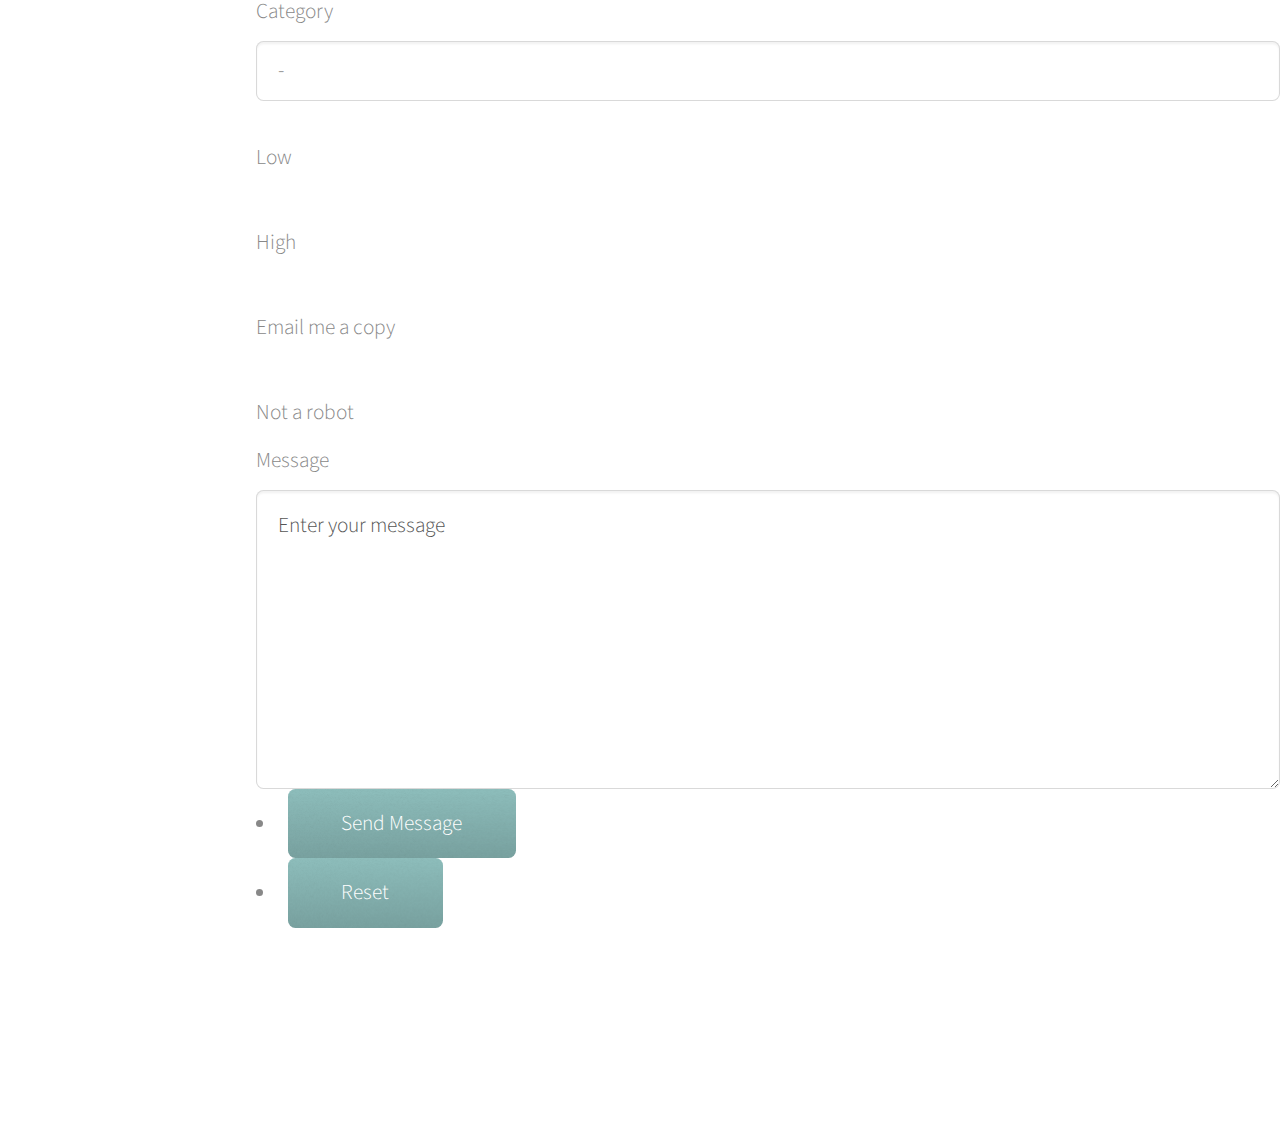
<file: indexold.html>
<!DOCTYPE HTML>
<!--
	Dimension by HTML5 UP
	html5up.net | @ajlkn
	Free for personal and commercial use under the CCA 3.0 license (html5up.net/license)
-->
<html>
	<head>
		<title>Moon River Therapy Serivces</title>
		<meta charset="utf-8" />
		<meta name="viewport" content="width=device-width, initial-scale=1, user-scalable=no" />
		<link rel="stylesheet" href="assets/css/main.css" />
		<noscript><link rel="stylesheet" href="assets/css/noscript.css" /></noscript>
		<!-- CSS only -->
	</head>
	<body class="is-preload">

		<!-- Wrapper -->
			<div id="wrapper">

				<!-- Header -->
					<header id="header">
						<!-- <div class="logo">
							<span <i class="fas fa-running fa-2x"</i> <img src="" alt"" </span>
						</div> -->

						<div class="content">
							<div class="inner">
								<h1>Moon River Therapy Services</h1>
								<p>Phyiscal, Speech, and Occupational Therapy Services for Adults and Children</p>
							</div>
						</div>
						<nav>
							<ul>
								<li><a href="#aboutus">About Us</a></li>
								<li><a href="#services">Services</a></li>
								<li><a href="#careers">Careers</a></li>
								<li><a href="#contact">Contact</a></li>
								<!--<li><a href="#elements">Elements</a></li>-->
							</ul>
						</nav>
					</header>

				<!-- Main -->
					<div id="main">

						<!-- Intro -->
							<article id="aboutus">
								<h2 class="major">About Us</h2>
								<span class="image main"><img src="images/pic01.jpg" alt="" /></span>
								<!-- syntax for referencing other tabs below -->
								<!-- <a href="#Services">awesome Services</a>. -->
								<p>Providing Care for Children and Adults</p>
								<p>Each patient is unique with their own health history, diagnosis and physical or language-based challenges.  Our trained professionals evaluate your rehabilitation needs and develop <a href="#services">specialized treatment programs</a> using the latest techniques and treatments to ensure a speedy and healthy re-cooperation.</p>
								<p>We provide better therapy outcomes for our patients through a commitment to advanced training, including board certification, and personalized treatment plans so that you achieve measurable results and reach your personal goals.  Our therapists are highly skilled, board certified and licensed in the state of Georgia with advanced degrees and in specialty areas.</p>
								<p>Moon River Therapy Services was established in 2000 as a home health care provider of therapy services committed to providing the highest quality of care possible.  We focus on the abilities and potential in each individual.</p>
								<p>Our location in Woodstock was established in 2013 and offers over 2000 square feet of clinic space for our patients.</p>

								<p></p>
							</article>

						<!-- Services -->
							<article id="services">
								<h2 class="major">Services</h2>
								<span class="image main"><img src="images/pic02.jpg" alt="" /></span>
								<div class="wrap-collabsible">
								  <input id="collapsible0" class="toggle" type="checkbox">
								  <label for="collapsible0" class="lbl-toggle">Phyiscal Therapy</label>
								  <div class="collapsible-content">
								    <div class="content-inner">
								      <p>
												<b>Pediatric</b><br>
												Physical Therapy is provided to children from birth to twenty-one years of age who are experiencing functional limitations or disability due to a disorder, a disease process or trauma.  The goals of treatment are to diminish impairments and to prevent or decrease disability, while enhancing reflexes, improving tone, range of motion and strength, as well as motor skills and functions.  Treatment may be focused on improving developmental tasks, motor planning, manipulation skills, balance, and/or coordination.
												</p>
												<p>
												<b> Adult</b> <br>

												Rehabilitation to remediate impairments as a result of injuries from sports or accidents and disease to promote mobility, function and quality of life.  Physical therapy improves mobility and motion.  Pain-free movement is crucial to your quality of daily life, your ability to earn a living, your ability to pursue your favorite leisure activities, and so much more
								      </p>
								   </div>
								 </div>
							</div>
							<div class="wrap-collabsible">
								<input id="collapsible2" class="toggle" type="checkbox">
								<label for="collapsible2" class="lbl-toggle">Speech Therapy</label>
								<div class="collapsible-content">
									<div class="content-inner">
										<p>
											Speech Therapy treats individuals who have communication and oral-motor disabilities.  Treatment addresses communication deficits that are primarily characterized by receptive and expressive language disorders and articulation/speech disorders.  Receptive language disorders impact the ability to comprehend auditory information.  Expressive language disorders impacts the ability to formulate thoughts into words.  Articulation deficits refer to the ability to produce sounds and words fluently and intelligibly.  Oral-motor skills refers to the ability to use and coordinate lips, tongue teeth, and jaw movements for speech.
								 </div>
							 </div>
						</div>
						<div class="wrap-collabsible">
							<input id="collapsible3" class="toggle" type="checkbox">
							<label for="collapsible3" class="lbl-toggle">Occupational Therapy</label>
							<div class="collapsible-content">
								<div class="content-inner">
									<p>
										Occupational therapy helps individuals of all ages function in all of their environments (home, work, school, community) and addresses the physical, psychological, and cognitive aspects of their well-being through engagement in occupation. Occupational therapy interventions include helping children with disabilities to participate fully in school and develop social skills, helping adults recovering from injury to regain function through retraining and/or adaptations, and providing supports for older adults experiencing physical and cognitive changes.
							 </div>
						 </div>
					</div>
							</article>

						<!-- About -->
							<article id="careers">
								<h2 class="major">Careers</h2>
								<span class="image main"><img src="images/pic03.jpg" alt="" /></span>
								<p>Moon River Therapy Services is interested in strong clinicians that have a passion for clinical excellence to become part of our exceptional team.   If you desire to be part of a team that is dedicated to delivering the highest quality patient care and have a passion for excellence, we invite you to <a href="#contact">contact us</a>.</p>
							</article>

						<!-- Contact -->
							<article id="contact">
								<h2 class="major">Contact</h2>
									<p><b>Phone: </b> 770-977-6866</p>
									<p><b>Email:</b> info@moonrivertherapy.com</p>
									<p><b>Address:</b> 7440 Highway 92, Woodstock GA 30189 </p>
<!--
								<form method="post" action="#">
									<div class="fields">
										<div class="field half">
											<label for="name">Name</label>
											<input type="text" name="name" id="name" />
										</div>
										<div class="field half">
											<label for="email">Email</label>
											<input type="text" name="email" id="email" />
										</div>
										<div class="field">
											<label for="message">Message</label>
											<textarea name="message" id="message" rows="4"></textarea>
										</div>
									</div>
									<ul class="actions">
										<li><input type="submit" value="Send Message" class="primary" /></li>
										<li><input type="reset" value="Reset" /></li>
									</ul>
								</form>
		-->
								<ul class="icons">
									<li><a href="#" class="icon brands fa-twitter"><span class="label">Twitter</span></a></li>
									<li><a href="#" class="icon brands fa-facebook-f"><span class="label">Facebook</span></a></li>
									<li><a href="#" class="icon brands fa-instagram"><span class="label">Instagram</span></a></li>
									<li><a href="#" class="icon brands fa-github"><span class="label">GitHub</span></a></li>
								</ul>
							</article>

						<!-- Elements -->
							<article id="elements">
								<h2 class="major">Elements</h2>

								<section>
									<h3 class="major">Text</h3>
									<p>This is <b>bold</b> and this is <strong>strong</strong>. This is <i>italic</i> and this is <em>emphasized</em>.
									This is <sup>superscript</sup> text and this is <sub>subscript</sub> text.
									This is <u>underlined</u> and this is code: <code>for (;;) { ... }</code>. Finally, <a href="#">this is a link</a>.</p>
									<hr />
									<h2>Heading Level 2</h2>
									<h3>Heading Level 3</h3>
									<h4>Heading Level 4</h4>
									<h5>Heading Level 5</h5>
									<h6>Heading Level 6</h6>
									<hr />
									<h4>Blockquote</h4>
									<blockquote>Fringilla nisl. Donec accumsan interdum nisi, quis tincidunt felis sagittis eget tempus euismod. Vestibulum ante ipsum primis in faucibus vestibulum. Blandit adipiscing eu felis iaculis volutpat ac adipiscing accumsan faucibus. Vestibulum ante ipsum primis in faucibus lorem ipsum dolor sit amet nullam adipiscing eu felis.</blockquote>
									<h4>Preformatted</h4>
									<pre><code>i = 0;

while (!deck.isInOrder()) {
    print 'Iteration ' + i;
    deck.shuffle();
    i++;
}

print 'It took ' + i + ' iterations to sort the deck.';</code></pre>
								</section>

								<section>
									<h3 class="major">Lists</h3>

									<h4>Unordered</h4>
									<ul>
										<li>Dolor pulvinar etiam.</li>
										<li>Sagittis adipiscing.</li>
										<li>Felis enim feugiat.</li>
									</ul>

									<h4>Alternate</h4>
									<ul class="alt">
										<li>Dolor pulvinar etiam.</li>
										<li>Sagittis adipiscing.</li>
										<li>Felis enim feugiat.</li>
									</ul>

									<h4>Ordered</h4>
									<ol>
										<li>Dolor pulvinar etiam.</li>
										<li>Etiam vel felis viverra.</li>
										<li>Felis enim feugiat.</li>
										<li>Dolor pulvinar etiam.</li>
										<li>Etiam vel felis lorem.</li>
										<li>Felis enim et feugiat.</li>
									</ol>
									<h4>Icons</h4>
									<ul class="icons">
										<li><a href="#" class="icon brands fa-twitter"><span class="label">Twitter</span></a></li>
										<li><a href="#" class="icon brands fa-facebook-f"><span class="label">Facebook</span></a></li>
										<li><a href="#" class="icon brands fa-instagram"><span class="label">Instagram</span></a></li>
										<li><a href="#" class="icon brands fa-github"><span class="label">Github</span></a></li>
									</ul>

									<h4>Actions</h4>
									<ul class="actions">
										<li><a href="#" class="button primary">Default</a></li>
										<li><a href="#" class="button">Default</a></li>
									</ul>
									<ul class="actions stacked">
										<li><a href="#" class="button primary">Default</a></li>
										<li><a href="#" class="button">Default</a></li>
									</ul>
								</section>

								<section>
									<h3 class="major">Table</h3>
									<h4>Default</h4>
									<div class="table-wrapper">
										<table>
											<thead>
												<tr>
													<th>Name</th>
													<th>Description</th>
													<th>Price</th>
												</tr>
											</thead>
											<tbody>
												<tr>
													<td>Item One</td>
													<td>Ante turpis integer aliquet porttitor.</td>
													<td>29.99</td>
												</tr>
												<tr>
													<td>Item Two</td>
													<td>Vis ac commodo adipiscing arcu aliquet.</td>
													<td>19.99</td>
												</tr>
												<tr>
													<td>Item Three</td>
													<td> Morbi faucibus arcu accumsan lorem.</td>
													<td>29.99</td>
												</tr>
												<tr>
													<td>Item Four</td>
													<td>Vitae integer tempus condimentum.</td>
													<td>19.99</td>
												</tr>
												<tr>
													<td>Item Five</td>
													<td>Ante turpis integer aliquet porttitor.</td>
													<td>29.99</td>
												</tr>
											</tbody>
											<tfoot>
												<tr>
													<td colspan="2"></td>
													<td>100.00</td>
												</tr>
											</tfoot>
										</table>
									</div>

									<h4>Alternate</h4>
									<div class="table-wrapper">
										<table class="alt">
											<thead>
												<tr>
													<th>Name</th>
													<th>Description</th>
													<th>Price</th>
												</tr>
											</thead>
											<tbody>
												<tr>
													<td>Item One</td>
													<td>Ante turpis integer aliquet porttitor.</td>
													<td>29.99</td>
												</tr>
												<tr>
													<td>Item Two</td>
													<td>Vis ac commodo adipiscing arcu aliquet.</td>
													<td>19.99</td>
												</tr>
												<tr>
													<td>Item Three</td>
													<td> Morbi faucibus arcu accumsan lorem.</td>
													<td>29.99</td>
												</tr>
												<tr>
													<td>Item Four</td>
													<td>Vitae integer tempus condimentum.</td>
													<td>19.99</td>
												</tr>
												<tr>
													<td>Item Five</td>
													<td>Ante turpis integer aliquet porttitor.</td>
													<td>29.99</td>
												</tr>
											</tbody>
											<tfoot>
												<tr>
													<td colspan="2"></td>
													<td>100.00</td>
												</tr>
											</tfoot>
										</table>
									</div>
								</section>

								<section>
									<h3 class="major">Buttons</h3>
									<ul class="actions">
										<li><a href="#" class="button primary">Primary</a></li>
										<li><a href="#" class="button">Default</a></li>
									</ul>
									<ul class="actions">
										<li><a href="#" class="button">Default</a></li>
										<li><a href="#" class="button small">Small</a></li>
									</ul>
									<ul class="actions">
										<li><a href="#" class="button primary icon solid fa-download">Icon</a></li>
										<li><a href="#" class="button icon solid fa-download">Icon</a></li>
									</ul>
									<ul class="actions">
										<li><span class="button primary disabled">Disabled</span></li>
										<li><span class="button disabled">Disabled</span></li>
									</ul>
								</section>

								<section>
									<h3 class="major">Form</h3>
									<form method="post" action="#">
										<div class="fields">
											<div class="field half">
												<label for="demo-name">Name</label>
												<input type="text" name="demo-name" id="demo-name" value="" placeholder="Jane Doe" />
											</div>
											<div class="field half">
												<label for="demo-email">Email</label>
												<input type="email" name="demo-email" id="demo-email" value="" placeholder="jane@untitled.tld" />
											</div>
											<div class="field">
												<label for="demo-category">Category</label>
												<select name="demo-category" id="demo-category">
													<option value="">-</option>
													<option value="1">Manufacturing</option>
													<option value="1">Shipping</option>
													<option value="1">Administration</option>
													<option value="1">Human Resources</option>
												</select>
											</div>
											<div class="field half">
												<input type="radio" id="demo-priority-low" name="demo-priority" checked>
												<label for="demo-priority-low">Low</label>
											</div>
											<div class="field half">
												<input type="radio" id="demo-priority-high" name="demo-priority">
												<label for="demo-priority-high">High</label>
											</div>
											<div class="field half">
												<input type="checkbox" id="demo-copy" name="demo-copy">
												<label for="demo-copy">Email me a copy</label>
											</div>
											<div class="field half">
												<input type="checkbox" id="demo-human" name="demo-human" checked>
												<label for="demo-human">Not a robot</label>
											</div>
											<div class="field">
												<label for="demo-message">Message</label>
												<textarea name="demo-message" id="demo-message" placeholder="Enter your message" rows="6"></textarea>
											</div>
										</div>
										<ul class="actions">
											<li><input type="submit" value="Send Message" class="primary" /></li>
											<li><input type="reset" value="Reset" /></li>
										</ul>
									</form>
								</section>

							</article>

					</div>

				<!-- Footer -->
					<footer id="footer">
						<p class="copyright">&copy; Moon River Therapy Services 2020. Design: <a href="https://html5up.net">HTML5 UP</a>.</p>
					</footer>

			</div>

		<!-- BG -->
			<div id="bg"></div>

		<!-- Scripts -->
		<!-- JS, Popper.js, and jQuery -->
			<script src="https://code.jquery.com/jquery-3.5.1.slim.min.js" integrity="sha384-DfXdz2htPH0lsSSs5nCTpuj/zy4C+OGpamoFVy38MVBnE+IbbVYUew+OrCXaRkfj" crossorigin="anonymous"></script>
			<script src="https://cdn.jsdelivr.net/npm/popper.js@1.16.0/dist/umd/popper.min.js" integrity="sha384-Q6E9RHvbIyZFJoft+2mJbHaEWldlvI9IOYy5n3zV9zzTtmI3UksdQRVvoxMfooAo" crossorigin="anonymous"></script>
			<script src="https://stackpath.bootstrapcdn.com/bootstrap/4.5.0/js/bootstrap.min.js" integrity="sha384-OgVRvuATP1z7JjHLkuOU7Xw704+h835Lr+6QL9UvYjZE3Ipu6Tp75j7Bh/kR0JKI" crossorigin="anonymous"></script>
			<script src="assets/js/jquery.min.js"></script>
			<script src="assets/js/browser.min.js"></script>
			<script src="assets/js/breakpoints.min.js"></script>
			<script src="assets/js/util.js"></script>
			<script src="assets/js/main.js"></script>

	</body>
</html>
<style>

</style>
</file>
<file: html5up-dimension/assets/css/noscript.css>
/*
	Dimension by HTML5 UP
	html5up.net | @ajlkn
	Free for personal and commercial use under the CCA 3.0 license (html5up.net/license)
*/

/* BG */

	body.is-preload #bg:before {
		background-color: transparent;
	}

/* Header */

	body.is-preload #header {
		-moz-filter: none;
		-webkit-filter: none;
		-ms-filter: none;
		filter: none;
	}

		body.is-preload #header > * {
			opacity: 1;
		}

		body.is-preload #header .content .inner {
			max-height: none;
			padding: 3rem 2rem;
			opacity: 1;
		}

/* Main */

	#main article {
		opacity: 1;
		margin: 4rem 0 0 0;
	}
</file>
<file: assets/css/main.css>
@import url("fontawesome-all.min.css");
@import url("https://fonts.googleapis.com/css?family=Source+Sans+Pro:300,300italic,400,600");

/*
	Prologue by HTML5 UP
	html5up.net | @ajlkn
	Free for personal and commercial use under the CCA 3.0 license (html5up.net/license)
*/

html, body, div, span, applet, object,
iframe, h1, h2, h3, h4, h5, h6, p, blockquote,
pre, a, abbr, acronym, address, big, cite,
code, del, dfn, em, img, ins, kbd, q, s, samp,
small, strike, strong, sub, sup, tt, var, b,
u, i, center, dl, dt, dd, ol, ul, li, fieldset,
form, label, legend, table, caption, tbody,
tfoot, thead, tr, th, td, article, aside,
canvas, details, embed, figure, figcaption,
footer, header, hgroup, menu, nav, output, ruby,
section, summary, time, mark, audio, video {
	margin: 0;
	padding: 0;
	border: 0;
	font-size: 100%;
	font: inherit;
	vertical-align: baseline;}

article, aside, details, figcaption, figure,
footer, header, hgroup, menu, nav, section {
	display: block;}

body {
	line-height: 1;
}

ol, ul {
	list-style: none;
}

blockquote, q {
	quotes: none;
}

	blockquote:before, blockquote:after, q:before, q:after {
		content: '';
		content: none;
	}

table {
	border-collapse: collapse;
	border-spacing: 0;
}

body {
	-webkit-text-size-adjust: none;
}

mark {
	background-color: transparent;
	color: inherit;
}

input::-moz-focus-inner {
	border: 0;
	padding: 0;
}

input, select, textarea {
	-moz-appearance: none;
	-webkit-appearance: none;
	-ms-appearance: none;
	appearance: none;
}

/* Basic */

	html {
		box-sizing: border-box;
	}

	*, *:before, *:after {
		box-sizing: inherit;
	}

	body {
		background: #fff;
		font-family: 'Source Sans Pro', sans-serif;
		font-size: 19pt;
		font-weight: 300;
		line-height: 1.75em;
		color: #888;
	}

		body.is-preload *, body.is-preload *:before, body.is-preload *:after {
			-moz-animation: none !important;
			-webkit-animation: none !important;
			-ms-animation: none !important;
			animation: none !important;
			-moz-transition: none !important;
			-webkit-transition: none !important;
			-ms-transition: none !important;
			transition: none !important;
		}

	input, textarea, select {
		font-family: 'Source Sans Pro', sans-serif;
		font-size: 19pt;
		font-weight: 300;
		line-height: 1.75em;
		color: #888;
	}

	h2 {
		font-weight: 600;
		color: #666;
		line-height: 1.5em;
		font-weight: bold;
		text-shadow: 2px 2px #000000;
	}

	h1, h3, h4, h5, h6 {
		font-weight: 600;
		color: #666;
		line-height: 1.5em;

	}

	h1 a, h2 a, h3 a, h4 a, h5 a, h6 a {
		color: inherit;
		text-decoration: none;
	}

		h1 a strong, h2 a strong, h3 a strong, h4 a strong, h5 a strong, h6 a strong {
			color: #333;
		}

	h2 {
		font-size: 2em;
		letter-spacing: -1px;
	}

		h2.alt {
			color: #888;
		}

			h2.alt strong {
				color: #666;
			}

	h3 {
		font-size: 1.5em;
	}

	header {
		margin: 0 0 2em 0;
	}

		header > p {
			margin: 1em 0 0 0;
		}

	footer {
		margin: 2em 0 0 0;
		visibility: hidden;
	}

	strong, b {
		font-weight: 300;
		color: #666;
	}

	em, i {
		font-style: italic;
	}

	a {
		text-decoration: none;
		color: inherit;
		border-bottom: dotted 1px rgba(128, 128, 128, 0.5);
		-moz-transition: color 0.35s ease-in-out, border-bottom-color 0.35s ease-in-out;
		-webkit-transition: color 0.35s ease-in-out, border-bottom-color 0.35s ease-in-out;
		-ms-transition: color 0.35s ease-in-out, border-bottom-color 0.35s ease-in-out;
		transition: color 0.35s ease-in-out, border-bottom-color 0.35s ease-in-out;
		outline: 0;
	}

		a:hover {
			color: #E27689;
			border-bottom-color: rgba(255, 255, 255, 0);
		}

	sub {
		position: relative;
		top: 0.5em;
		font-size: 0.8em;
	}

	sup {
		position: relative;
		top: -0.5em;
		font-size: 0.8em;
	}

	hr {
		border: 0;
		border-top: solid 1px #ddd;
	}

	blockquote {
		border-left: solid 0.5em #ddd;
		padding: 1em 0 1em 2em;
		font-style: italic;
	}

	p, ul, ol, dl, table {
		margin-bottom: 2em;
	}

	br.clear {
		clear: both;
	}

/* Container */

	.container {
		margin: 0 auto;
		max-width: 100%;
		width: 1400px;
	}

		@media screen and (min-width: 961px) and (max-width: 1880px) {

			.container {
				width: 1200px;
			}

		}

		@media screen and (min-width: 961px) and (max-width: 1620px) {

			.container {
				width: 960px;
			}

		}

		@media screen and (min-width: 961px) and (max-width: 1320px) {

			.container {
				width: 100%;
			}

		}

		@media screen and (max-width: 960px) {

			.container {
				width: 100%;
			}

		}

		@media screen and (max-width: 736px) {

			.container {
				width: 100%;
			}

		}

/* Row */

	.row {
		display: flex;
		flex-wrap: wrap;
		box-sizing: border-box;
		align-items: stretch;
	}

		.row > * {
			box-sizing: border-box;
		}

		.row.gtr-uniform > * > :last-child {
			margin-bottom: 0;
		}

		.row.aln-left {
			justify-content: flex-start;
		}

		.row.aln-center {
			justify-content: center;
		}

		.row.aln-right {
			justify-content: flex-end;
		}

		.row.aln-top {
			align-items: flex-start;
		}

		.row.aln-middle {
			align-items: center;
		}

		.row.aln-bottom {
			align-items: flex-end;
		}

		.row > .imp {
			order: -1;
		}

		.row > .col-1 {
			width: 8.33333%;
		}

		.row > .off-1 {
			margin-left: 8.33333%;
		}

		.row > .col-2 {
			width: 16.66667%;
		}

		.row > .off-2 {
			margin-left: 16.66667%;
		}

		.row > .col-3 {
			width: 25%;
		}

		.row > .off-3 {
			margin-left: 25%;
		}

		.row > .col-4 {
			width: 33.33333%;
		}

		.row > .off-4 {
			margin-left: 33.33333%;
		}

		.row > .col-5 {
			width: 41.66667%;
		}

		.row > .off-5 {
			margin-left: 41.66667%;
		}

		.row > .col-6 {
			width: 50%;
		}

		.row > .off-6 {
			margin-left: 50%;
		}

		.row > .col-7 {
			width: 58.33333%;
		}

		.row > .off-7 {
			margin-left: 58.33333%;
		}

		.row > .col-8 {
			width: 66.66667%;
		}

		.row > .off-8 {
			margin-left: 66.66667%;
		}

		.row > .col-9 {
			width: 75%;
		}

		.row > .off-9 {
			margin-left: 75%;
		}

		.row > .col-10 {
			width: 83.33333%;
		}

		.row > .off-10 {
			margin-left: 83.33333%;
		}

		.row > .col-11 {
			width: 91.66667%;
		}

		.row > .off-11 {
			margin-left: 91.66667%;
		}

		.row > .col-12 {
			width: 100%;
		}

		.row > .off-12 {
			margin-left: 100%;
		}

		.row.gtr-0 {
			margin-top: 0px;
			margin-left: 0px;
		}

			.row.gtr-0 > * {
				padding: 0px 0 0 0px;
			}

			.row.gtr-0.gtr-uniform {
				margin-top: 0px;
			}

				.row.gtr-0.gtr-uniform > * {
					padding-top: 0px;
				}

		.row.gtr-25 {
			margin-top: -10px;
			margin-left: -10px;
		}

			.row.gtr-25 > * {
				padding: 10px 0 0 10px;
			}

			.row.gtr-25.gtr-uniform {
				margin-top: -10px;
			}

				.row.gtr-25.gtr-uniform > * {
					padding-top: 10px;
				}

		.row.gtr-50 {
			margin-top: -20px;
			margin-left: -20px;
		}

			.row.gtr-50 > * {
				padding: 20px 0 0 20px;
			}

			.row.gtr-50.gtr-uniform {
				margin-top: -20px;
			}

				.row.gtr-50.gtr-uniform > * {
					padding-top: 20px;
				}

		.row {
			margin-top: -40px;
			margin-left: -40px;
		}

			.row > * {
				padding: 40px 0 0 40px;
			}

			.row.gtr-uniform {
				margin-top: -40px;
			}

				.row.gtr-uniform > * {
					padding-top: 40px;
				}

		.row.gtr-150 {
			margin-top: -60px;
			margin-left: -60px;
		}

			.row.gtr-150 > * {
				padding: 60px 0 0 60px;
			}

			.row.gtr-150.gtr-uniform {
				margin-top: -60px;
			}

				.row.gtr-150.gtr-uniform > * {
					padding-top: 60px;
				}

		.row.gtr-200 {
			margin-top: -80px;
			margin-left: -80px;
		}

			.row.gtr-200 > * {
				padding: 80px 0 0 80px;
			}

			.row.gtr-200.gtr-uniform {
				margin-top: -80px;
			}

				.row.gtr-200.gtr-uniform > * {
					padding-top: 80px;
				}

		@media screen and (min-width: 961px) and (max-width: 1880px) {

			.row {
				display: flex;
				flex-wrap: wrap;
				box-sizing: border-box;
				align-items: stretch;
			}

				.row > * {
					box-sizing: border-box;
				}

				.row.gtr-uniform > * > :last-child {
					margin-bottom: 0;
				}

				.row.aln-left {
					justify-content: flex-start;
				}

				.row.aln-center {
					justify-content: center;
				}

				.row.aln-right {
					justify-content: flex-end;
				}

				.row.aln-top {
					align-items: flex-start;
				}

				.row.aln-middle {
					align-items: center;
				}

				.row.aln-bottom {
					align-items: flex-end;
				}

				.row > .imp-wide {
					order: -1;
				}

				.row > .col-1-wide {
					width: 8.33333%;
				}

				.row > .off-1-wide {
					margin-left: 8.33333%;
				}

				.row > .col-2-wide {
					width: 16.66667%;
				}

				.row > .off-2-wide {
					margin-left: 16.66667%;
				}

				.row > .col-3-wide {
					width: 25%;
				}

				.row > .off-3-wide {
					margin-left: 25%;
				}

				.row > .col-4-wide {
					width: 33.33333%;
				}

				.row > .off-4-wide {
					margin-left: 33.33333%;
				}

				.row > .col-5-wide {
					width: 41.66667%;
				}

				.row > .off-5-wide {
					margin-left: 41.66667%;
				}

				.row > .col-6-wide {
					width: 50%;
				}

				.row > .off-6-wide {
					margin-left: 50%;
				}

				.row > .col-7-wide {
					width: 58.33333%;
				}

				.row > .off-7-wide {
					margin-left: 58.33333%;
				}

				.row > .col-8-wide {
					width: 66.66667%;
				}

				.row > .off-8-wide {
					margin-left: 66.66667%;
				}

				.row > .col-9-wide {
					width: 75%;
				}

				.row > .off-9-wide {
					margin-left: 75%;
				}

				.row > .col-10-wide {
					width: 83.33333%;
				}

				.row > .off-10-wide {
					margin-left: 83.33333%;
				}

				.row > .col-11-wide {
					width: 91.66667%;
				}

				.row > .off-11-wide {
					margin-left: 91.66667%;
				}

				.row > .col-12-wide {
					width: 100%;
				}

				.row > .off-12-wide {
					margin-left: 100%;
				}

				.row.gtr-0 {
					margin-top: 0px;
					margin-left: 0px;
				}

					.row.gtr-0 > * {
						padding: 0px 0 0 0px;
					}

					.row.gtr-0.gtr-uniform {
						margin-top: 0px;
					}

						.row.gtr-0.gtr-uniform > * {
							padding-top: 0px;
						}

				.row.gtr-25 {
					margin-top: -10px;
					margin-left: -10px;
				}

					.row.gtr-25 > * {
						padding: 10px 0 0 10px;
					}

					.row.gtr-25.gtr-uniform {
						margin-top: -10px;
					}

						.row.gtr-25.gtr-uniform > * {
							padding-top: 10px;
						}

				.row.gtr-50 {
					margin-top: -20px;
					margin-left: -20px;
				}

					.row.gtr-50 > * {
						padding: 20px 0 0 20px;
					}

					.row.gtr-50.gtr-uniform {
						margin-top: -20px;
					}

						.row.gtr-50.gtr-uniform > * {
							padding-top: 20px;
						}

				.row {
					margin-top: -40px;
					margin-left: -40px;
				}

					.row > * {
						padding: 40px 0 0 40px;
					}

					.row.gtr-uniform {
						margin-top: -40px;
					}

						.row.gtr-uniform > * {
							padding-top: 40px;
						}

				.row.gtr-150 {
					margin-top: -60px;
					margin-left: -60px;
				}

					.row.gtr-150 > * {
						padding: 60px 0 0 60px;
					}

					.row.gtr-150.gtr-uniform {
						margin-top: -60px;
					}

						.row.gtr-150.gtr-uniform > * {
							padding-top: 60px;
						}

				.row.gtr-200 {
					margin-top: -80px;
					margin-left: -80px;
				}

					.row.gtr-200 > * {
						padding: 80px 0 0 80px;
					}

					.row.gtr-200.gtr-uniform {
						margin-top: -80px;
					}

						.row.gtr-200.gtr-uniform > * {
							padding-top: 80px;
						}

		}

		@media screen and (min-width: 961px) and (max-width: 1620px) {

			.row {
				display: flex;
				flex-wrap: wrap;
				box-sizing: border-box;
				align-items: stretch;
			}

				.row > * {
					box-sizing: border-box;
				}

				.row.gtr-uniform > * > :last-child {
					margin-bottom: 0;
				}

				.row.aln-left {
					justify-content: flex-start;
				}

				.row.aln-center {
					justify-content: center;
				}

				.row.aln-right {
					justify-content: flex-end;
				}

				.row.aln-top {
					align-items: flex-start;
				}

				.row.aln-middle {
					align-items: center;
				}

				.row.aln-bottom {
					align-items: flex-end;
				}

				.row > .imp-normal {
					order: -1;
				}

				.row > .col-1-normal {
					width: 8.33333%;
				}

				.row > .off-1-normal {
					margin-left: 8.33333%;
				}

				.row > .col-2-normal {
					width: 16.66667%;
				}

				.row > .off-2-normal {
					margin-left: 16.66667%;
				}

				.row > .col-3-normal {
					width: 25%;
				}

				.row > .off-3-normal {
					margin-left: 25%;
				}

				.row > .col-4-normal {
					width: 33.33333%;
				}

				.row > .off-4-normal {
					margin-left: 33.33333%;
				}

				.row > .col-5-normal {
					width: 41.66667%;
				}

				.row > .off-5-normal {
					margin-left: 41.66667%;
				}

				.row > .col-6-normal {
					width: 50%;
				}

				.row > .off-6-normal {
					margin-left: 50%;
				}

				.row > .col-7-normal {
					width: 58.33333%;
				}

				.row > .off-7-normal {
					margin-left: 58.33333%;
				}

				.row > .col-8-normal {
					width: 66.66667%;
				}

				.row > .off-8-normal {
					margin-left: 66.66667%;
				}

				.row > .col-9-normal {
					width: 75%;
				}

				.row > .off-9-normal {
					margin-left: 75%;
				}

				.row > .col-10-normal {
					width: 83.33333%;
				}

				.row > .off-10-normal {
					margin-left: 83.33333%;
				}

				.row > .col-11-normal {
					width: 91.66667%;
				}

				.row > .off-11-normal {
					margin-left: 91.66667%;
				}

				.row > .col-12-normal {
					width: 100%;
				}

				.row > .off-12-normal {
					margin-left: 100%;
				}

				.row.gtr-0 {
					margin-top: 0px;
					margin-left: 0px;
				}

					.row.gtr-0 > * {
						padding: 0px 0 0 0px;
					}

					.row.gtr-0.gtr-uniform {
						margin-top: 0px;
					}

						.row.gtr-0.gtr-uniform > * {
							padding-top: 0px;
						}

				.row.gtr-25 {
					margin-top: -10px;
					margin-left: -10px;
				}

					.row.gtr-25 > * {
						padding: 10px 0 0 10px;
					}

					.row.gtr-25.gtr-uniform {
						margin-top: -10px;
					}

						.row.gtr-25.gtr-uniform > * {
							padding-top: 10px;
						}

				.row.gtr-50 {
					margin-top: -20px;
					margin-left: -20px;
				}

					.row.gtr-50 > * {
						padding: 20px 0 0 20px;
					}

					.row.gtr-50.gtr-uniform {
						margin-top: -20px;
					}

						.row.gtr-50.gtr-uniform > * {
							padding-top: 20px;
						}

				.row {
					margin-top: -40px;
					margin-left: -40px;
				}

					.row > * {
						padding: 40px 0 0 40px;
					}

					.row.gtr-uniform {
						margin-top: -40px;
					}

						.row.gtr-uniform > * {
							padding-top: 40px;
						}

				.row.gtr-150 {
					margin-top: -60px;
					margin-left: -60px;
				}

					.row.gtr-150 > * {
						padding: 60px 0 0 60px;
					}

					.row.gtr-150.gtr-uniform {
						margin-top: -60px;
					}

						.row.gtr-150.gtr-uniform > * {
							padding-top: 60px;
						}

				.row.gtr-200 {
					margin-top: -80px;
					margin-left: -80px;
				}

					.row.gtr-200 > * {
						padding: 80px 0 0 80px;
					}

					.row.gtr-200.gtr-uniform {
						margin-top: -80px;
					}

						.row.gtr-200.gtr-uniform > * {
							padding-top: 80px;
						}

		}

		@media screen and (min-width: 961px) and (max-width: 1320px) {

			.row {
				display: flex;
				flex-wrap: wrap;
				box-sizing: border-box;
				align-items: stretch;
			}

				.row > * {
					box-sizing: border-box;
				}

				.row.gtr-uniform > * > :last-child {
					margin-bottom: 0;
				}

				.row.aln-left {
					justify-content: flex-start;
				}

				.row.aln-center {
					justify-content: center;
				}

				.row.aln-right {
					justify-content: flex-end;
				}

				.row.aln-top {
					align-items: flex-start;
				}

				.row.aln-middle {
					align-items: center;
				}

				.row.aln-bottom {
					align-items: flex-end;
				}

				.row > .imp-narrow {
					order: -1;
				}

				.row > .col-1-narrow {
					width: 8.33333%;
				}

				.row > .off-1-narrow {
					margin-left: 8.33333%;
				}

				.row > .col-2-narrow {
					width: 16.66667%;
				}

				.row > .off-2-narrow {
					margin-left: 16.66667%;
				}

				.row > .col-3-narrow {
					width: 25%;
				}

				.row > .off-3-narrow {
					margin-left: 25%;
				}

				.row > .col-4-narrow {
					width: 33.33333%;
				}

				.row > .off-4-narrow {
					margin-left: 33.33333%;
				}

				.row > .col-5-narrow {
					width: 41.66667%;
				}

				.row > .off-5-narrow {
					margin-left: 41.66667%;
				}

				.row > .col-6-narrow {
					width: 50%;
				}

				.row > .off-6-narrow {
					margin-left: 50%;
				}

				.row > .col-7-narrow {
					width: 58.33333%;
				}

				.row > .off-7-narrow {
					margin-left: 58.33333%;
				}

				.row > .col-8-narrow {
					width: 66.66667%;
				}

				.row > .off-8-narrow {
					margin-left: 66.66667%;
				}

				.row > .col-9-narrow {
					width: 75%;
				}

				.row > .off-9-narrow {
					margin-left: 75%;
				}

				.row > .col-10-narrow {
					width: 83.33333%;
				}

				.row > .off-10-narrow {
					margin-left: 83.33333%;
				}

				.row > .col-11-narrow {
					width: 91.66667%;
				}

				.row > .off-11-narrow {
					margin-left: 91.66667%;
				}

				.row > .col-12-narrow {
					width: 100%;
				}

				.row > .off-12-narrow {
					margin-left: 100%;
				}

				.row.gtr-0 {
					margin-top: 0px;
					margin-left: 0px;
				}

					.row.gtr-0 > * {
						padding: 0px 0 0 0px;
					}

					.row.gtr-0.gtr-uniform {
						margin-top: 0px;
					}

						.row.gtr-0.gtr-uniform > * {
							padding-top: 0px;
						}

				.row.gtr-25 {
					margin-top: -5px;
					margin-left: -5px;
				}

					.row.gtr-25 > * {
						padding: 5px 0 0 5px;
					}

					.row.gtr-25.gtr-uniform {
						margin-top: -5px;
					}

						.row.gtr-25.gtr-uniform > * {
							padding-top: 5px;
						}

				.row.gtr-50 {
					margin-top: -10px;
					margin-left: -10px;
				}

					.row.gtr-50 > * {
						padding: 10px 0 0 10px;
					}

					.row.gtr-50.gtr-uniform {
						margin-top: -10px;
					}

						.row.gtr-50.gtr-uniform > * {
							padding-top: 10px;
						}

				.row {
					margin-top: -20px;
					margin-left: -20px;
				}

					.row > * {
						padding: 20px 0 0 20px;
					}

					.row.gtr-uniform {
						margin-top: -20px;
					}

						.row.gtr-uniform > * {
							padding-top: 20px;
						}

				.row.gtr-150 {
					margin-top: -30px;
					margin-left: -30px;
				}

					.row.gtr-150 > * {
						padding: 30px 0 0 30px;
					}

					.row.gtr-150.gtr-uniform {
						margin-top: -30px;
					}

						.row.gtr-150.gtr-uniform > * {
							padding-top: 30px;
						}

				.row.gtr-200 {
					margin-top: -40px;
					margin-left: -40px;
				}

					.row.gtr-200 > * {
						padding: 40px 0 0 40px;
					}

					.row.gtr-200.gtr-uniform {
						margin-top: -40px;
					}

						.row.gtr-200.gtr-uniform > * {
							padding-top: 40px;
						}

		}

		@media screen and (max-width: 960px) {

			.row {
				display: flex;
				flex-wrap: wrap;
				box-sizing: border-box;
				align-items: stretch;
			}

				.row > * {
					box-sizing: border-box;
				}

				.row.gtr-uniform > * > :last-child {
					margin-bottom: 0;
				}

				.row.aln-left {
					justify-content: flex-start;
				}

				.row.aln-center {
					justify-content: center;
				}

				.row.aln-right {
					justify-content: flex-end;
				}

				.row.aln-top {
					align-items: flex-start;
				}

				.row.aln-middle {
					align-items: center;
				}

				.row.aln-bottom {
					align-items: flex-end;
				}

				.row > .imp-narrower {
					order: -1;
				}

				.row > .col-1-narrower {
					width: 8.33333%;
				}

				.row > .off-1-narrower {
					margin-left: 8.33333%;
				}

				.row > .col-2-narrower {
					width: 16.66667%;
				}

				.row > .off-2-narrower {
					margin-left: 16.66667%;
				}

				.row > .col-3-narrower {
					width: 25%;
				}

				.row > .off-3-narrower {
					margin-left: 25%;
				}

				.row > .col-4-narrower {
					width: 33.33333%;
				}

				.row > .off-4-narrower {
					margin-left: 33.33333%;
				}

				.row > .col-5-narrower {
					width: 41.66667%;
				}

				.row > .off-5-narrower {
					margin-left: 41.66667%;
				}

				.row > .col-6-narrower {
					width: 50%;
				}

				.row > .off-6-narrower {
					margin-left: 50%;
				}

				.row > .col-7-narrower {
					width: 58.33333%;
				}

				.row > .off-7-narrower {
					margin-left: 58.33333%;
				}

				.row > .col-8-narrower {
					width: 66.66667%;
				}

				.row > .off-8-narrower {
					margin-left: 66.66667%;
				}

				.row > .col-9-narrower {
					width: 75%;
				}

				.row > .off-9-narrower {
					margin-left: 75%;
				}

				.row > .col-10-narrower {
					width: 83.33333%;
				}

				.row > .off-10-narrower {
					margin-left: 83.33333%;
				}

				.row > .col-11-narrower {
					width: 91.66667%;
				}

				.row > .off-11-narrower {
					margin-left: 91.66667%;
				}

				.row > .col-12-narrower {
					width: 100%;
				}

				.row > .off-12-narrower {
					margin-left: 100%;
				}

				.row.gtr-0 {
					margin-top: 0px;
					margin-left: 0px;
				}

					.row.gtr-0 > * {
						padding: 0px 0 0 0px;
					}

					.row.gtr-0.gtr-uniform {
						margin-top: 0px;
					}

						.row.gtr-0.gtr-uniform > * {
							padding-top: 0px;
						}

				.row.gtr-25 {
					margin-top: -5px;
					margin-left: -5px;
				}

					.row.gtr-25 > * {
						padding: 5px 0 0 5px;
					}

					.row.gtr-25.gtr-uniform {
						margin-top: -5px;
					}

						.row.gtr-25.gtr-uniform > * {
							padding-top: 5px;
						}

				.row.gtr-50 {
					margin-top: -10px;
					margin-left: -10px;
				}

					.row.gtr-50 > * {
						padding: 10px 0 0 10px;
					}

					.row.gtr-50.gtr-uniform {
						margin-top: -10px;
					}

						.row.gtr-50.gtr-uniform > * {
							padding-top: 10px;
						}

				.row {
					margin-top: -20px;
					margin-left: -20px;
				}

					.row > * {
						padding: 20px 0 0 20px;
					}

					.row.gtr-uniform {
						margin-top: -20px;
					}

						.row.gtr-uniform > * {
							padding-top: 20px;
						}

				.row.gtr-150 {
					margin-top: -30px;
					margin-left: -30px;
				}

					.row.gtr-150 > * {
						padding: 30px 0 0 30px;
					}

					.row.gtr-150.gtr-uniform {
						margin-top: -30px;
					}

						.row.gtr-150.gtr-uniform > * {
							padding-top: 30px;
						}

				.row.gtr-200 {
					margin-top: -40px;
					margin-left: -40px;
				}

					.row.gtr-200 > * {
						padding: 40px 0 0 40px;
					}

					.row.gtr-200.gtr-uniform {
						margin-top: -40px;
					}

						.row.gtr-200.gtr-uniform > * {
							padding-top: 40px;
						}

		}

		@media screen and (max-width: 736px) {

			.row {
				display: flex;
				flex-wrap: wrap;
				box-sizing: border-box;
				align-items: stretch;
			}

				.row > * {
					box-sizing: border-box;
				}

				.row.gtr-uniform > * > :last-child {
					margin-bottom: 0;
				}

				.row.aln-left {
					justify-content: flex-start;
				}

				.row.aln-center {
					justify-content: center;
				}

				.row.aln-right {
					justify-content: flex-end;
				}

				.row.aln-top {
					align-items: flex-start;
				}

				.row.aln-middle {
					align-items: center;
				}

				.row.aln-bottom {
					align-items: flex-end;
				}

				.row > .imp-mobile {
					order: -1;
				}

				.row > .col-1-mobile {
					width: 8.33333%;
				}

				.row > .off-1-mobile {
					margin-left: 8.33333%;
				}

				.row > .col-2-mobile {
					width: 16.66667%;
				}

				.row > .off-2-mobile {
					margin-left: 16.66667%;
				}

				.row > .col-3-mobile {
					width: 25%;
				}

				.row > .off-3-mobile {
					margin-left: 25%;
				}

				.row > .col-4-mobile {
					width: 33.33333%;
				}

				.row > .off-4-mobile {
					margin-left: 33.33333%;
				}

				.row > .col-5-mobile {
					width: 41.66667%;
				}

				.row > .off-5-mobile {
					margin-left: 41.66667%;
				}

				.row > .col-6-mobile {
					width: 50%;
				}

				.row > .off-6-mobile {
					margin-left: 50%;
				}

				.row > .col-7-mobile {
					width: 58.33333%;
				}

				.row > .off-7-mobile {
					margin-left: 58.33333%;
				}

				.row > .col-8-mobile {
					width: 66.66667%;
				}

				.row > .off-8-mobile {
					margin-left: 66.66667%;
				}

				.row > .col-9-mobile {
					width: 75%;
				}

				.row > .off-9-mobile {
					margin-left: 75%;
				}

				.row > .col-10-mobile {
					width: 83.33333%;
				}

				.row > .off-10-mobile {
					margin-left: 83.33333%;
				}

				.row > .col-11-mobile {
					width: 91.66667%;
				}

				.row > .off-11-mobile {
					margin-left: 91.66667%;
				}

				.row > .col-12-mobile {
					width: 100%;
				}

				.row > .off-12-mobile {
					margin-left: 100%;
				}

				.row.gtr-0 {
					margin-top: 0px;
					margin-left: 0px;
				}

					.row.gtr-0 > * {
						padding: 0px 0 0 0px;
					}

					.row.gtr-0.gtr-uniform {
						margin-top: 0px;
					}

						.row.gtr-0.gtr-uniform > * {
							padding-top: 0px;
						}

				.row.gtr-25 {
					margin-top: -5px;
					margin-left: -5px;
				}

					.row.gtr-25 > * {
						padding: 5px 0 0 5px;
					}

					.row.gtr-25.gtr-uniform {
						margin-top: -5px;
					}

						.row.gtr-25.gtr-uniform > * {
							padding-top: 5px;
						}

				.row.gtr-50 {
					margin-top: -10px;
					margin-left: -10px;
				}

					.row.gtr-50 > * {
						padding: 10px 0 0 10px;
					}

					.row.gtr-50.gtr-uniform {
						margin-top: -10px;
					}

						.row.gtr-50.gtr-uniform > * {
							padding-top: 10px;
						}

				.row {
					margin-top: -20px;
					margin-left: -20px;
				}

					.row > * {
						padding: 20px 0 0 20px;
					}

					.row.gtr-uniform {
						margin-top: -20px;
					}

						.row.gtr-uniform > * {
							padding-top: 20px;
						}

				.row.gtr-150 {
					margin-top: -30px;
					margin-left: -30px;
				}

					.row.gtr-150 > * {
						padding: 30px 0 0 30px;
					}

					.row.gtr-150.gtr-uniform {
						margin-top: -30px;
					}

						.row.gtr-150.gtr-uniform > * {
							padding-top: 30px;
						}

				.row.gtr-200 {
					margin-top: -40px;
					margin-left: -40px;
				}

					.row.gtr-200 > * {
						padding: 40px 0 0 40px;
					}

					.row.gtr-200.gtr-uniform {
						margin-top: -40px;
					}

						.row.gtr-200.gtr-uniform > * {
							padding-top: 40px;
						}

		}

/* Sections/Article */

	section, article {
		margin-bottom: 3em;
	}

		section > :last-child,
		section > .container, section:last-child, article > :last-child,
		article > .container, article:last-child {
			margin-bottom: 0;
		}

		.row > section, .row > article {
			margin-bottom: 0;
		}

/* Image */

	.image {
		display: inline-block;
		border: 0;
	}

		.image img {
			display: block;
			width: 100%;
		}

		.image.avatar48 {
			width: 48px;
			height: 48px;
			background: #f00;
		}

			.image.avatar48 img {
				width: 48px;
				height: 48px;
			}

		.image.fit {
			display: block;
			width: 100%;
		}

		.image.featured {
			display: block;
			width: 100%;
			margin: 0 0 2em 0;
		}

		.image.left {
			float: left;
			margin: 0 2em 2em 0;
		}

		.image.centered {
			display: block;
			margin: 0 0 2em 0;
		}

			.image.centered img {
				margin: 0 auto;
				width: auto;
			}

/* List */

	ul {
		list-style: disc;
		padding-left: 1em;
	}

		ul li {
			padding-left: 0.5em;
		}

	ol {
		list-style: decimal;
		padding-left: 1.25em;
	}

		ol li {
			padding-left: 0.25em;
		}

/* Icons */

	ul.icons {
		cursor: default;
		list-style: none;
		padding-left: 0;
	}

		ul.icons li {
			display: inline-block;
			padding-left: 0;
		}

		ul.icons a {
			display: inline-block;
			width: 2em;
			height: 2em;
			line-height: 2em;
			text-align: center;
			border: 0;
		}

/* Form */

	form label {
		display: block;
		text-align: left;
		margin-bottom: 0.5em;
	}

	form input[type="text"],
	form input[type="email"],
	form input[type="password"],
	form select,
	form textarea {
		position: relative;
		-webkit-appearance: none;
		display: block;
		border: 0;
		outline: 0;
		background: #fff;
		background: rgba(255, 255, 255, 0.75);
		width: 100%;
		border-radius: 0.35em;
		padding: 0.75em 1em 0.75em 1em;
		box-shadow: inset 0 0.1em 0.1em 0 rgba(0, 0, 0, 0.05);
		border: solid 1px rgba(0, 0, 0, 0.15);
		-moz-transition: all 0.35s ease-in-out;
		-webkit-transition: all 0.35s ease-in-out;
		-ms-transition: all 0.35s ease-in-out;
		transition: all 0.35s ease-in-out;
	}

		form input[type="text"]:focus,
		form input[type="email"]:focus,
		form input[type="password"]:focus,
		form select:focus,
		form textarea:focus {
			box-shadow: 0 0 2px 1px #8ebebc;
			background: #fff;
		}

	form input[type="text"],
	form input[type="email"],
	form input[type="password"],
	form select {
		line-height: 1.25em;
	}

	form textarea {
		min-height: 14em;
	}

	form ::-webkit-input-placeholder {
		color: #555 !important;
	}

	form :-moz-placeholder {
		color: #555 !important;
	}

	form ::-moz-placeholder {
		color: #555 !important;
	}

	form :-ms-input-placeholder {
		color: #555 !important;
	}

	form ::-moz-focus-inner {
		border: 0;
	}

/* Table */

	table {
		width: 100%;
		text-align: left;
	}

		table tbody tr:nth-child(2n+2) {
			background: #f4f4f4;
		}

		table td {
			padding: 0.5em 1em 0.5em 1em;
		}

		table th {
			text-align: left;
			padding: 0.5em 1em 0.5em 1em;
			color: #fff;
			background: #222729 url("images/overlay.png");
		}

		table thead {
			background: #444;
			color: #fff;
		}

		table tfoot {
			background: #eee;
		}

/* Button */

	input[type="button"],
	input[type="submit"],
	input[type="reset"],
	button,
	.button {
		position: relative;
		display: inline-block;
		border-radius: 0.35em;
		color: #fff !important;
		text-decoration: none;
		padding: 0.75em 2.5em 0.75em 2.5em;
		background-color: #8ebebc;
		border: 0;
		cursor: pointer;
		background-image: -moz-linear-gradient(top, rgba(0, 0, 0, 0), rgba(0, 0, 0, 0.15)), url("images/overlay.png");
		background-image: -webkit-linear-gradient(top, rgba(0, 0, 0, 0), rgba(0, 0, 0, 0.15)), url("images/overlay.png");
		background-image: -ms-linear-gradient(top, rgba(0, 0, 0, 0), rgba(0, 0, 0, 0.15)), url("images/overlay.png");
		background-image: linear-gradient(top, rgba(0, 0, 0, 0), rgba(0, 0, 0, 0.15)), url("images/overlay.png");
		-moz-transition: background-color 0.35s ease-in-out;
		-webkit-transition: background-color 0.35s ease-in-out;
		-ms-transition: background-color 0.35s ease-in-out;
		transition: background-color 0.35s ease-in-out;
	}

		input[type="button"]:hover,
		input[type="submit"]:hover,
		input[type="reset"]:hover,
		button:hover,
		.button:hover {
			background-color: #9ececc;
		}

		input[type="button"]:active,
		input[type="submit"]:active,
		input[type="reset"]:active,
		button:active,
		.button:active {
			background-color: #7eaeac;
		}

/* Item */

	.item {
		box-shadow: 0 0.05em 0.15em 0 rgba(0, 0, 0, 0.05);
		margin-bottom: 40px;
	}

		.item header {
			background: #fff;
			margin: 0;
			padding: 1em 0 1em 0;
			font-size: 0.8em;
		}

			.item header h3 {
				font-size: 1em;
			}

/* Icons */

	.icon {
		text-decoration: none;
		text-decoration: none;
	}

		.icon:before {
			-moz-osx-font-smoothing: grayscale;
			-webkit-font-smoothing: antialiased;
			display: inline-block;
			font-style: normal;
			font-variant: normal;
			text-rendering: auto;
			line-height: 1;
			text-transform: none !important;
			font-family: 'Font Awesome 5 Free';
			font-weight: 400;
		}

		.icon:before {
			line-height: inherit;
		}

		.icon > .label {
			display: none;
		}

		.icon.solid:before {
			font-weight: 900;
		}

		.icon.brands:before {
			font-family: 'Font Awesome 5 Brands';
		}

/* Header */

	#header {
		display: -moz-flex;
		display: -webkit-flex;
		display: -ms-flex;
		display: flex;
		-moz-flex-direction: column;
		-webkit-flex-direction: column;
		-ms-flex-direction: column;
		flex-direction: column;
		-moz-justify-content: space-between;
		-webkit-justify-content: space-between;
		-ms-justify-content: space-between;
		justify-content: space-between;
		background: #222629 url("images/overlay.png");
		box-shadow: inset -0.25em 0 0.25em 0 rgba(0, 0, 0, 0.1);
		color: #fff;
		height: 100%;
		left: 0;
		overflow-y: auto;
		position: fixed;
		text-align: right;
		top: 0;
		width: 375px;
	}

		#header .top {
			-moz-flex-grow: 1;
			-webkit-flex-grow: 1;
			-ms-flex-grow: 1;
			flex-grow: 1;
		}

		#header .bottom {
			-moz-flex-shrink: 0;
			-webkit-flex-shrink: 0;
			-ms-flex-shrink: 0;
			flex-shrink: 0;
			padding: 1.5em 0 0.75em 0;
		}

			#header .bottom > :last-child {
				margin-bottom: 0;
			}

		#header .icons {
			font-size: 0.8em;
			text-align: center;
		}

			#header .icons a {
				color: #41484c;
				-moz-transition: color 0.35s ease-in-out;
				-webkit-transition: color 0.35s ease-in-out;
				-ms-transition: color 0.35s ease-in-out;
				transition: color 0.35s ease-in-out;
			}

				#header .icons a:hover {
					color: #fff;
				}

	#logo {
		position: relative;
		margin: 1.75em 1.5em 1.5em 1.5em;
		min-height: 48px;
		cursor: default;
	}

		#logo h1 {
			position: relative;
			color: #fff;
			font-weight: 600;
			font-size: 1em;
			line-height: 1em;
		}

		#logo p {
			position: relative;
			display: block;
			font-size: 0.6em;
			color: rgba(255, 255, 255, 0.5);
			line-height: 1.25em;
			margin: 0.5em 0 0 0;
		}

		#logo .image {
			position: absolute;
			left: 0;
			top: 0;
		}

	#nav ul {
		list-style: none;
		padding-left: 0;
		margin-bottom: 0;
	}

		#nav ul li {
			padding-left: 0;
		}

			#nav ul li a {
				display: block;
				padding: 0.5em 1.5em 0.5em 1.5em;
				color: rgba(255, 255, 255, 0.5);
				text-decoration: none;
				outline: 0;
				border: 0;
				-moz-transition: none;
				-webkit-transition: none;
				-ms-transition: none;
				transition: none;
			}

				#nav ul li a span {
					position: relative;
					display: block;
					font-size: 0.8em;
				}

					#nav ul li a span:before {
						position: absolute;
						left: 0;
						color: #41484c;
						text-align: center;
						width: 1.25em;
						line-height: 1.75em;
					}

				#nav ul li a.active {
					background: rgba(0, 0, 0, 0.15);
					box-shadow: inset 0 0 0.25em 0 rgba(0, 0, 0, 0.125);
					color: #fff;
				}

					#nav ul li a.active span:before {
						color: #e27689;
					}

/* Footer */

	#footer {
		margin-left: 375px;
		text-align: center;
		background-color: #dce3e2;
		padding: 3em 0 4em 0;
		box-shadow: inset 0 1px 0 0 rgba(0, 0, 0, 0.05), inset 0 0.1em 0.1em 0 rgba(0, 0, 0, 0.025);
		font-size: 0.8em;
	}

		#footer .copyright {
			cursor: default;
			margin: 0;
		}

			#footer .copyright li {
				display: inline-block;
				line-height: 1em;
				border-left: solid 1px rgba(128, 128, 128, 0.35);
				padding: 0 0 0 0.5em;
				margin: 0 0 0 0.5em;
			}

				#footer .copyright li:first-child {
					border-left: 0;
					padding-left: 0;
					margin-left: 0;
				}

/* Main */

	#main {
		margin-left: 375px;
	}

		#main > section {
			margin: 0;
			overflow: hidden;
			padding: 4em 0;
			box-shadow: inset 0 1px 0 0 rgba(0, 0, 0, 0.05), inset 0 0.1em 0.1em 0 rgba(0, 0, 0, 0.025);
			text-align: center;
			background-image: url("images/overlay.png");
		}

			#main > section.dark {
				color: #ddd;
				color: rgba(255, 255, 255, 0.75);
			}

				#main > section.dark h2, #main > section.dark h3, #main > section.dark h4, #main > section.dark h5, #main > section.dark h6 {
					color: inherit;
				}

				#main > section.dark strong {
					color: #fff;
					border-color: inherit;
				}

				#main > section.dark a {
					color: #fff;
					border-color: inherit;
				}

					#main > section.dark a:hover {
						border-bottom-color: rgba(255, 255, 255, 0);
					}

			#main > section.cover {
				padding: 10em 0;
				background-size: cover;
				background-position: center center;
			}

			#main > section.one {
				background-color: #81918E;
				background-image: url("images/background6.jpg");
			}

			#main > section.two {
				background-color: #f5fafa;
			}

			#main > section.three {
				background-color: #ecf1f1;
			}

			#main > section.four {
				background-color: #e8edec;
			}

/* Wide */

	@media screen and (min-width: 961px) and (max-width: 1880px) {

		/* Basic */

			body, input, textarea, select {
				font-size: 17pt;
			}

		/* Header */

			#header {
				width: 300px;
			}

		/* Footer */

			#footer {
				margin-left: 300px;
			}

		/* Main */

			#main {
				margin-left: 300px;
			}

	}

/* Normal */

	@media screen and (min-width: 961px) and (max-width: 1620px) {

		/* Main */

			#main > section {
				padding: 3em 0;
			}

			#main section.cover {
				padding: 5em 0;
			}

	}

/* Narrow */

	@media screen and (min-width: 961px) and (max-width: 1320px) {

		/* Basic */

			body, input, textarea, select {
				font-size: 16pt;
			}

			.container {
				padding: 0 2em 0 2em;
			}

		/* Icons */

			ul.icons li a {
				width: 1.75em;
			}

		/* Item */

			.item {
				margin-bottom: 20px;
			}

		/* Header */

			#header {
				width: 20%;
			}

			#logo .image {
				position: relative;
				margin: 0 0 0.5em 0;
			}

			#nav ul li a {
				font-size: 0.8em;
				padding-top: 0.5em;
				padding-bottom: 0.5em;
			}

				#nav ul li a span {
					padding-right: 2.25em;
				}

					#nav ul li a span:before {
						left: 100%;
						margin-left: -1.25em;
						line-height: 2.25em;
					}

		/* Footer */

			#footer {
				margin-left: 20%;
			}

		/* Main */

			#main {
				margin-left: 20%;
			}

	}

/* Narrower */

	#headerToggle {
		display: none;
	}

	@media screen and (max-width: 960px) {

		/* Basic */

			html, body {
				overflow-x: hidden;
			}

			body, input, textarea, select {
				font-size: 16pt;
			}

			header br {
				display: none;
			}

			.container {
				padding: 0 2em 0 2em;
			}

		/* Item */

			.item {
				margin-bottom: 15px;
			}

		/* Icons */

			ul.icons a {
				width: 1.75em;
				font-size: 1.25em;
			}

		/* Header */

			#header {
				-moz-backface-visibility: hidden;
				-webkit-backface-visibility: hidden;
				-ms-backface-visibility: hidden;
				backface-visibility: hidden;
				-moz-transform: translateX(-275px);
				-webkit-transform: translateX(-275px);
				-ms-transform: translateX(-275px);
				transform: translateX(-275px);
				-moz-transition: -moz-transform 0.5s ease;
				-webkit-transition: -webkit-transform 0.5s ease;
				-ms-transition: -ms-transform 0.5s ease;
				transition: transform 0.5s ease;
				-webkit-overflow-scrolling: touch;
				display: block;
				height: 100%;
				left: 0;
				overflow-y: auto;
				position: fixed;
				top: 0;
				width: 275px;
				z-index: 10002;
				width: 275px;
				background: #222729 url("images/overlay.png");
				box-shadow: inset -0.25em 0 0.25em 0 rgba(0, 0, 0, 0.125);
			}

				#header .top {
					position: relative;
				}

				#header .bottom {
					border-top: solid 1px rgba(255, 255, 255, 0.05);
					box-shadow: 0 -1px 0 0 rgba(0, 0, 0, 0.15);
					padding-top: 2em;
					margin-top: 2em;
					position: relative;
				}

			#logo {
				margin: 1.5em 1.25em 1.25em 1.25em;
			}

			#nav ul li a {
				padding: 0.5em 1.25em 0.5em 1.25em;
			}

			#headerToggle {
				-moz-backface-visibility: hidden;
				-webkit-backface-visibility: hidden;
				-ms-backface-visibility: hidden;
				backface-visibility: hidden;
				-moz-transition: -moz-transform 0.5s ease;
				-webkit-transition: -webkit-transform 0.5s ease;
				-ms-transition: -ms-transform 0.5s ease;
				transition: transform 0.5s ease;
				display: block;
				height: 2.25em;
				left: 0;
				position: fixed;
				top: 0;
				width: 3.25em;
				z-index: 10001;
			}

				#headerToggle .toggle {
					text-decoration: none;
					position: absolute;
					left: 0;
					top: 0;
					width: 100%;
					height: 100%;
					outline: 0;
					border: 0;
				}

					#headerToggle .toggle:before {
						-moz-osx-font-smoothing: grayscale;
						-webkit-font-smoothing: antialiased;
						display: inline-block;
						font-style: normal;
						font-variant: normal;
						text-rendering: auto;
						line-height: 1;
						text-transform: none !important;
						font-family: 'Font Awesome 5 Free';
						font-weight: 900;
					}

					#headerToggle .toggle:before {
						text-decoration: none;
						content: '\f0c9';
						color: #fff;
						font-size: 18px;
						background: rgba(128, 136, 144, 0.5);
						border-radius: 0.35em;
						text-align: center;
						position: absolute;
						left: 0.5em;
						top: 0.5em;
						display: block;
						width: 3.25em;
						height: 2.25em;
						line-height: 2.25em;
					}

			body.header-visible #main {
				-moz-transform: translateX(275px);
				-webkit-transform: translateX(275px);
				-ms-transform: translateX(275px);
				transform: translateX(275px);
			}

			body.header-visible #headerToggle {
				-moz-transform: translateX(275px);
				-webkit-transform: translateX(275px);
				-ms-transform: translateX(275px);
				transform: translateX(275px);
			}

			body.header-visible #header {
				-moz-transform: translateX(0);
				-webkit-transform: translateX(0);
				-ms-transform: translateX(0);
				transform: translateX(0);
			}

		/* Footer */

			#footer {
				margin-left: 0;

			}

		/* Main */

			#main {
				-moz-backface-visibility: hidden;
				-webkit-backface-visibility: hidden;
				-ms-backface-visibility: hidden;
				backface-visibility: hidden;
				-moz-transition: -moz-transform 0.5s ease;
				-webkit-transition: -webkit-transform 0.5s ease;
				-ms-transition: -ms-transform 0.5s ease;
				transition: transform 0.5s ease;
				padding-bottom: 1px;
				margin-left: 0;
			}

				#main > section {
					padding: 3em 0;
				}

				#main section.cover {
					padding: 4em 0;
				}

	}

/* Mobile */

	@media screen and (max-width: 736px) {

		/* Basic */

			body, input, textarea, select {
				font-size: 14pt;
			}

			h2 {
				font-size: 2em;
				letter-spacing: 0;
				font-weight: 300;
			}

			.container {
				padding: 0 15px 0 15px;
			}

		/* List */

			ul.icons a {
				width: 2em;
				font-size: 1.25em;
			}

		/* Main */

			#main > section {
				padding: 2em 0;
			}

			#main section.cover {
				padding: 4em 0em;
			}

				#main section.cover header {
					padding: 0 1em;
				}

		/* Footer */

			#footer .copyright li {
				display: block;
				line-height: 1.25em;
				border: 0;
				padding: 0;
				margin: 1em 0 0 0;
			}

				#footer .copyright li:first-child {
					margin-top: 0;
				}

	}
</file>
<file: html5up-dimension/assets/css/main.css>
@import url(fontawesome-all.min.css);
@import url("https://fonts.googleapis.com/css?family=Source+Sans+Pro:300italic,600italic,300,600");

/*
	Dimension by HTML5 UP
	html5up.net | @ajlkn
	Free for personal and commercial use under the CCA 3.0 license (html5up.net/license)
*/

html, body, div, span, applet, object,
iframe, h1, h2, h3, h4, h5, h6, p, blockquote,
pre, a, abbr, acronym, address, big, cite,
code, del, dfn, em, img, ins, kbd, q, s, samp,
small, strike, strong, sub, sup, tt, var, b,
u, i, center, dl, dt, dd, ol, ul, li, fieldset,
form, label, legend, table, caption, tbody,
tfoot, thead, tr, th, td, article, aside,
canvas, details, embed, figure, figcaption,
footer, header, hgroup, menu, nav, output, ruby,
section, summary, time, mark, audio, video {
	margin: 0;
	padding: 0;
	border: 0;
	font-size: 100%;
	font: inherit;
	vertical-align: baseline;}

article, aside, details, figcaption, figure,
footer, header, hgroup, menu, nav, section {
	display: block;}

body {
	line-height: 1;
}

ol, ul {
	list-style: none;
}

blockquote, q {
	quotes: none;
}

	blockquote:before, blockquote:after, q:before, q:after {
		content: '';
		content: none;
	}

table {
	border-collapse: collapse;
	border-spacing: 0;
}

body {
	-webkit-text-size-adjust: none;
}

mark {
	background-color: transparent;
	color: inherit;
}

input::-moz-focus-inner {
	border: 0;
	padding: 0;
}

input, select, textarea {
	-moz-appearance: none;
	-webkit-appearance: none;
	-ms-appearance: none;
	appearance: none;
}

/* Basic */

	@-ms-viewport {
		width: device-width;
	}

	@media screen and (max-width: 480px) {

		html, body {
			min-width: 320px;
		}

	}

	html {
		box-sizing: border-box;
	}

	*, *:before, *:after {
		box-sizing: inherit;
	}

	body {
		background: #1b1f22;
	}

		body.is-preload *, body.is-preload *:before, body.is-preload *:after {
			-moz-animation: none !important;
			-webkit-animation: none !important;
			-ms-animation: none !important;
			animation: none !important;
			-moz-transition: none !important;
			-webkit-transition: none !important;
			-ms-transition: none !important;
			transition: none !important;
		}

/* Type */

	html {
		font-size: 16pt;
	}

		@media screen and (max-width: 1680px) {

			html {
				font-size: 12pt;
			}

		}

		@media screen and (max-width: 736px) {

			html {
				font-size: 11pt;
			}

		}

		@media screen and (max-width: 360px) {

			html {
				font-size: 10pt;
			}

		}

	body, input, select, textarea {
		color: #ffffff;
		font-family: "Source Sans Pro", sans-serif;
		font-weight: 300;
		font-size: 1rem;
		line-height: 1.65;
	}

	a {
		-moz-transition: color 0.2s ease-in-out, background-color 0.2s ease-in-out, border-bottom-color 0.2s ease-in-out;
		-webkit-transition: color 0.2s ease-in-out, background-color 0.2s ease-in-out, border-bottom-color 0.2s ease-in-out;
		-ms-transition: color 0.2s ease-in-out, background-color 0.2s ease-in-out, border-bottom-color 0.2s ease-in-out;
		transition: color 0.2s ease-in-out, background-color 0.2s ease-in-out, border-bottom-color 0.2s ease-in-out;
		border-bottom: dotted 1px rgba(255, 255, 255, 0.5);
		text-decoration: none;
		color: inherit;
	}

		a:hover {
			border-bottom-color: transparent;
		}

	strong, b {
		color: #ffffff;
		font-weight: 600;
	}

	em, i {
		font-style: italic;
	}

	p {
		margin: 0 0 2rem 0;
	}

	h1, h2, h3, h4, h5, h6 {
		color: #ffffff;
		font-weight: 600;
		line-height: 1.5;
		margin: 0 0 1rem 0;
		text-transform: uppercase;
		letter-spacing: 0.2rem;
	}

		h1 a, h2 a, h3 a, h4 a, h5 a, h6 a {
			color: inherit;
			text-decoration: none;
		}

		h1.major, h2.major, h3.major, h4.major, h5.major, h6.major {
			border-bottom: solid 1px #ffffff;
			width: -moz-max-content;
			width: -webkit-max-content;
			width: -ms-max-content;
			width: max-content;
			padding-bottom: 0.5rem;
			margin: 0 0 2rem 0;
		}

	h1 {
		font-size: 2.25rem;
		line-height: 1.3;
		letter-spacing: 0.5rem;
	}

	h2 {
		font-size: 1.5rem;
		line-height: 1.4;
		letter-spacing: 0.5rem;
	}

	h3 {
		font-size: 1rem;
	}

	h4 {
		font-size: 0.8rem;
	}

	h5 {
		font-size: 0.7rem;
	}

	h6 {
		font-size: 0.6rem;
	}

	@media screen and (max-width: 736px) {

		h1 {
			font-size: 1.75rem;
			line-height: 1.4;
		}

		h2 {
			font-size: 1.25em;
			line-height: 1.5;
		}

	}

	sub {
		font-size: 0.8rem;
		position: relative;
		top: 0.5rem;
	}

	sup {
		font-size: 0.8rem;
		position: relative;
		top: -0.5rem;
	}

	blockquote {
		border-left: solid 4px #ffffff;
		font-style: italic;
		margin: 0 0 2rem 0;
		padding: 0.5rem 0 0.5rem 2rem;
	}

	code {
		background: rgba(255, 255, 255, 0.075);
		border-radius: 4px;
		font-family: "Courier New", monospace;
		font-size: 0.9rem;
		margin: 0 0.25rem;
		padding: 0.25rem 0.65rem;
	}

	pre {
		-webkit-overflow-scrolling: touch;
		font-family: "Courier New", monospace;
		font-size: 0.9rem;
		margin: 0 0 2rem 0;
	}

		pre code {
			display: block;
			line-height: 1.75;
			padding: 1rem 1.5rem;
			overflow-x: auto;
		}

	hr {
		border: 0;
		border-bottom: solid 1px #ffffff;
		margin: 2.75rem 0;
	}

	.align-left {
		text-align: left;
	}

	.align-center {
		text-align: center;
	}

	.align-right {
		text-align: right;
	}

/* Form */

	form {
		margin: 0 0 2rem 0;
	}

		form > :last-child {
			margin-bottom: 0;
		}

		form > .fields {
			display: -moz-flex;
			display: -webkit-flex;
			display: -ms-flex;
			display: flex;
			-moz-flex-wrap: wrap;
			-webkit-flex-wrap: wrap;
			-ms-flex-wrap: wrap;
			flex-wrap: wrap;
			width: calc(100% + 3rem);
			margin: -1.5rem 0 2rem -1.5rem;
		}

			form > .fields > .field {
				-moz-flex-grow: 0;
				-webkit-flex-grow: 0;
				-ms-flex-grow: 0;
				flex-grow: 0;
				-moz-flex-shrink: 0;
				-webkit-flex-shrink: 0;
				-ms-flex-shrink: 0;
				flex-shrink: 0;
				padding: 1.5rem 0 0 1.5rem;
				width: calc(100% - 1.5rem);
			}

				form > .fields > .field.half {
					width: calc(50% - 0.75rem);
				}

				form > .fields > .field.third {
					width: calc(100%/3 - 0.5rem);
				}

				form > .fields > .field.quarter {
					width: calc(25% - 0.375rem);
				}

		@media screen and (max-width: 480px) {

			form > .fields {
				width: calc(100% + 3rem);
				margin: -1.5rem 0 2rem -1.5rem;
			}

				form > .fields > .field {
					padding: 1.5rem 0 0 1.5rem;
					width: calc(100% - 1.5rem);
				}

					form > .fields > .field.half {
						width: calc(100% - 1.5rem);
					}

					form > .fields > .field.third {
						width: calc(100% - 1.5rem);
					}

					form > .fields > .field.quarter {
						width: calc(100% - 1.5rem);
					}

		}

	label {
		color: #ffffff;
		display: block;
		font-size: 0.8rem;
		font-weight: 300;
		letter-spacing: 0.2rem;
		line-height: 1.5;
		margin: 0 0 1rem 0;
		text-transform: uppercase;
	}

	input[type="text"],
	input[type="password"],
	input[type="email"],
	input[type="tel"],
	select,
	textarea {
		-moz-appearance: none;
		-webkit-appearance: none;
		-ms-appearance: none;
		appearance: none;
		-moz-transition: border-color 0.2s ease-in-out, box-shadow 0.2s ease-in-out, background-color 0.2s ease-in-out;
		-webkit-transition: border-color 0.2s ease-in-out, box-shadow 0.2s ease-in-out, background-color 0.2s ease-in-out;
		-ms-transition: border-color 0.2s ease-in-out, box-shadow 0.2s ease-in-out, background-color 0.2s ease-in-out;
		transition: border-color 0.2s ease-in-out, box-shadow 0.2s ease-in-out, background-color 0.2s ease-in-out;
		background-color: transparent;
		border-radius: 4px;
		border: solid 1px #ffffff;
		color: inherit;
		display: block;
		outline: 0;
		padding: 0 1rem;
		text-decoration: none;
		width: 100%;
	}

		input[type="text"]:invalid,
		input[type="password"]:invalid,
		input[type="email"]:invalid,
		input[type="tel"]:invalid,
		select:invalid,
		textarea:invalid {
			box-shadow: none;
		}

		input[type="text"]:focus,
		input[type="password"]:focus,
		input[type="email"]:focus,
		input[type="tel"]:focus,
		select:focus,
		textarea:focus {
			background: rgba(255, 255, 255, 0.075);
			border-color: #ffffff;
			box-shadow: 0 0 0 1px #ffffff;
		}

	select {
		background-image: url("data:image/svg+xml;charset=utf8,%3Csvg xmlns='http://www.w3.org/2000/svg' width='40' height='40' preserveAspectRatio='none' viewBox='0 0 40 40'%3E%3Cpath d='M9.4,12.3l10.4,10.4l10.4-10.4c0.2-0.2,0.5-0.4,0.9-0.4c0.3,0,0.6,0.1,0.9,0.4l3.3,3.3c0.2,0.2,0.4,0.5,0.4,0.9 c0,0.4-0.1,0.6-0.4,0.9L20.7,31.9c-0.2,0.2-0.5,0.4-0.9,0.4c-0.3,0-0.6-0.1-0.9-0.4L4.3,17.3c-0.2-0.2-0.4-0.5-0.4-0.9 c0-0.4,0.1-0.6,0.4-0.9l3.3-3.3c0.2-0.2,0.5-0.4,0.9-0.4S9.1,12.1,9.4,12.3z' fill='%23ffffff' /%3E%3C/svg%3E");
		background-size: 1.25rem;
		background-repeat: no-repeat;
		background-position: calc(100% - 1rem) center;
		height: 2.75rem;
		padding-right: 2.75rem;
		text-overflow: ellipsis;
	}

		select option {
			color: #ffffff;
			background: #1b1f22;
		}

		select:focus::-ms-value {
			background-color: transparent;
		}

		select::-ms-expand {
			display: none;
		}

	input[type="text"],
	input[type="password"],
	input[type="email"],
	select {
		height: 2.75rem;
	}

	textarea {
		padding: 0.75rem 1rem;
	}

	input[type="checkbox"],
	input[type="radio"] {
		-moz-appearance: none;
		-webkit-appearance: none;
		-ms-appearance: none;
		appearance: none;
		display: block;
		float: left;
		margin-right: -2rem;
		opacity: 0;
		width: 1rem;
		z-index: -1;
	}

		input[type="checkbox"] + label,
		input[type="radio"] + label {
			text-decoration: none;
			-moz-user-select: none;
			-webkit-user-select: none;
			-ms-user-select: none;
			user-select: none;
			color: #ffffff;
			cursor: pointer;
			display: inline-block;
			font-size: 0.8rem;
			font-weight: 300;
			margin: 0 0 0.5rem 0;
			padding-left: 2.65rem;
			padding-right: 0.75rem;
			position: relative;
		}

			input[type="checkbox"] + label:before,
			input[type="radio"] + label:before {
				-moz-osx-font-smoothing: grayscale;
				-webkit-font-smoothing: antialiased;
				display: inline-block;
				font-style: normal;
				font-variant: normal;
				text-rendering: auto;
				line-height: 1;
				text-transform: none !important;
				font-family: 'Font Awesome 5 Free';
				font-weight: 900;
			}

			input[type="checkbox"] + label:before,
			input[type="radio"] + label:before {
				-moz-transition: border-color 0.2s ease-in-out, box-shadow 0.2s ease-in-out, background-color 0.2s ease-in-out;
				-webkit-transition: border-color 0.2s ease-in-out, box-shadow 0.2s ease-in-out, background-color 0.2s ease-in-out;
				-ms-transition: border-color 0.2s ease-in-out, box-shadow 0.2s ease-in-out, background-color 0.2s ease-in-out;
				transition: border-color 0.2s ease-in-out, box-shadow 0.2s ease-in-out, background-color 0.2s ease-in-out;
				border-radius: 4px;
				border: solid 1px #ffffff;
				content: '';
				display: inline-block;
				height: 1.65rem;
				left: 0;
				line-height: 1.65rem;
				position: absolute;
				text-align: center;
				top: -0.15rem;
				width: 1.65rem;
			}

		input[type="checkbox"]:checked + label:before,
		input[type="radio"]:checked + label:before {
			background: #ffffff !important;
			border-color: #ffffff !important;
			color: #1b1f22;
			content: '\f00c';
		}

		input[type="checkbox"]:focus + label:before,
		input[type="radio"]:focus + label:before {
			background: rgba(255, 255, 255, 0.075);
			border-color: #ffffff;
			box-shadow: 0 0 0 1px #ffffff;
		}

	input[type="checkbox"] + label:before {
		border-radius: 4px;
	}

	input[type="radio"] + label:before {
		border-radius: 100%;
	}

	::-webkit-input-placeholder {
		color: rgba(255, 255, 255, 0.5) !important;
		opacity: 1.0;
	}

	:-moz-placeholder {
		color: rgba(255, 255, 255, 0.5) !important;
		opacity: 1.0;
	}

	::-moz-placeholder {
		color: rgba(255, 255, 255, 0.5) !important;
		opacity: 1.0;
	}

	:-ms-input-placeholder {
		color: rgba(255, 255, 255, 0.5) !important;
		opacity: 1.0;
	}

	.formerize-placeholder {
		color: rgba(255, 255, 255, 0.5) !important;
		opacity: 1.0;
	}

/* Box */

	.box {
		border-radius: 4px;
		border: solid 1px #ffffff;
		margin-bottom: 2rem;
		padding: 1.5em;
	}

		.box > :last-child,
		.box > :last-child > :last-child,
		.box > :last-child > :last-child > :last-child {
			margin-bottom: 0;
		}

		.box.alt {
			border: 0;
			border-radius: 0;
			padding: 0;
		}

/* Icon */

	.icon {
		text-decoration: none;
		border-bottom: none;
		position: relative;
	}

		.icon:before {
			-moz-osx-font-smoothing: grayscale;
			-webkit-font-smoothing: antialiased;
			display: inline-block;
			font-style: normal;
			font-variant: normal;
			text-rendering: auto;
			line-height: 1;
			text-transform: none !important;
			font-family: 'Font Awesome 5 Free';
			font-weight: 400;
		}

		.icon > .label {
			display: none;
		}

		.icon:before {
			line-height: inherit;
		}

		.icon.solid:before {
			font-weight: 900;
		}

		.icon.brands:before {
			font-family: 'Font Awesome 5 Brands';
		}

/* Image */

	.image {
		border-radius: 4px;
		border: 0;
		display: inline-block;
		position: relative;
	}

		.image:before {
			pointer-events: none;
			background-image: url("../../images/overlay.png");
			background-color: rgba(19, 21, 25, 0.5);
			border-radius: 4px;
			content: '';
			display: block;
			height: 100%;
			left: 0;
			opacity: 0.5;
			position: absolute;
			top: 0;
			width: 100%;
		}

		.image img {
			border-radius: 4px;
			display: block;
		}

		.image.left, .image.right {
			max-width: 40%;
		}

			.image.left img, .image.right img {
				width: 100%;
			}

		.image.left {
			float: left;
			padding: 0 1.5em 1em 0;
			top: 0.25em;
		}

		.image.right {
			float: right;
			padding: 0 0 1em 1.5em;
			top: 0.25em;
		}

		.image.fit {
			display: block;
			margin: 0 0 2rem 0;
			width: 100%;
		}

			.image.fit img {
				width: 100%;
			}

		.image.main {
			display: block;
			margin: 2.5rem 0;
			width: 100%;
		}

			.image.main img {
				width: 100%;
			}

		@media screen and (max-width: 736px) {

			.image.main {
				margin: 2rem 0;
			}

		}

		@media screen and (max-width: 480px) {

			.image.main {
				margin: 1.5rem 0;
			}

		}

/* List */

	ol {
		list-style: decimal;
		margin: 0 0 2rem 0;
		padding-left: 1.25em;
	}

		ol li {
			padding-left: 0.25em;
		}

	ul {
		list-style: disc;
		margin: 0 0 2rem 0;
		padding-left: 1em;
	}

		ul li {
			padding-left: 0.5em;
		}

		ul.alt {
			list-style: none;
			padding-left: 0;
		}

			ul.alt li {
				border-top: solid 1px #ffffff;
				padding: 0.5em 0;
			}

				ul.alt li:first-child {
					border-top: 0;
					padding-top: 0;
				}

	dl {
		margin: 0 0 2rem 0;
	}

		dl dt {
			display: block;
			font-weight: 600;
			margin: 0 0 1rem 0;
		}

		dl dd {
			margin-left: 2rem;
		}

/* Actions */

	ul.actions {
		display: -moz-flex;
		display: -webkit-flex;
		display: -ms-flex;
		display: flex;
		cursor: default;
		list-style: none;
		margin-left: -1rem;
		padding-left: 0;
	}

		ul.actions li {
			padding: 0 0 0 1rem;
			vertical-align: middle;
		}

		ul.actions.special {
			-moz-justify-content: center;
			-webkit-justify-content: center;
			-ms-justify-content: center;
			justify-content: center;
			width: 100%;
			margin-left: 0;
		}

			ul.actions.special li:first-child {
				padding-left: 0;
			}

		ul.actions.stacked {
			-moz-flex-direction: column;
			-webkit-flex-direction: column;
			-ms-flex-direction: column;
			flex-direction: column;
			margin-left: 0;
		}

			ul.actions.stacked li {
				padding: 1.3rem 0 0 0;
			}

				ul.actions.stacked li:first-child {
					padding-top: 0;
				}

		ul.actions.fit {
			width: calc(100% + 1rem);
		}

			ul.actions.fit li {
				-moz-flex-grow: 1;
				-webkit-flex-grow: 1;
				-ms-flex-grow: 1;
				flex-grow: 1;
				-moz-flex-shrink: 1;
				-webkit-flex-shrink: 1;
				-ms-flex-shrink: 1;
				flex-shrink: 1;
				width: 100%;
			}

				ul.actions.fit li > * {
					width: 100%;
				}

			ul.actions.fit.stacked {
				width: 100%;
			}

		@media screen and (max-width: 480px) {

			ul.actions:not(.fixed) {
				-moz-flex-direction: column;
				-webkit-flex-direction: column;
				-ms-flex-direction: column;
				flex-direction: column;
				margin-left: 0;
				width: 100% !important;
			}

				ul.actions:not(.fixed) li {
					-moz-flex-grow: 1;
					-webkit-flex-grow: 1;
					-ms-flex-grow: 1;
					flex-grow: 1;
					-moz-flex-shrink: 1;
					-webkit-flex-shrink: 1;
					-ms-flex-shrink: 1;
					flex-shrink: 1;
					padding: 1rem 0 0 0;
					text-align: center;
					width: 100%;
				}

					ul.actions:not(.fixed) li > * {
						width: 100%;
					}

					ul.actions:not(.fixed) li:first-child {
						padding-top: 0;
					}

					ul.actions:not(.fixed) li input[type="submit"],
					ul.actions:not(.fixed) li input[type="reset"],
					ul.actions:not(.fixed) li input[type="button"],
					ul.actions:not(.fixed) li button,
					ul.actions:not(.fixed) li .button {
						width: 100%;
					}

						ul.actions:not(.fixed) li input[type="submit"].icon:before,
						ul.actions:not(.fixed) li input[type="reset"].icon:before,
						ul.actions:not(.fixed) li input[type="button"].icon:before,
						ul.actions:not(.fixed) li button.icon:before,
						ul.actions:not(.fixed) li .button.icon:before {
							margin-left: -0.5em;
						}

		}

/* Icons */

	ul.icons {
		cursor: default;
		list-style: none;
		padding-left: 0;
	}

		ul.icons li {
			display: inline-block;
			padding: 0 0.75em 0 0;
		}

			ul.icons li:last-child {
				padding-right: 0;
			}

			ul.icons li a {
				border-radius: 100%;
				box-shadow: inset 0 0 0 1px #ffffff;
				display: inline-block;
				height: 2.25rem;
				line-height: 2.25rem;
				text-align: center;
				width: 2.25rem;
			}

				ul.icons li a:hover {
					background-color: rgba(255, 255, 255, 0.075);
				}

				ul.icons li a:active {
					background-color: rgba(255, 255, 255, 0.175);
				}

/* Table */

	.table-wrapper {
		-webkit-overflow-scrolling: touch;
		overflow-x: auto;
	}

	table {
		margin: 0 0 2rem 0;
		width: 100%;
	}

		table tbody tr {
			border: solid 1px #ffffff;
			border-left: 0;
			border-right: 0;
		}

			table tbody tr:nth-child(2n + 1) {
				background-color: rgba(255, 255, 255, 0.075);
			}

		table td {
			padding: 0.75em 0.75em;
		}

		table th {
			color: #ffffff;
			font-size: 0.9em;
			font-weight: 600;
			padding: 0 0.75em 0.75em 0.75em;
			text-align: left;
		}

		table thead {
			border-bottom: solid 2px #ffffff;
		}

		table tfoot {
			border-top: solid 2px #ffffff;
		}

		table.alt {
			border-collapse: separate;
		}

			table.alt tbody tr td {
				border: solid 1px #ffffff;
				border-left-width: 0;
				border-top-width: 0;
			}

				table.alt tbody tr td:first-child {
					border-left-width: 1px;
				}

			table.alt tbody tr:first-child td {
				border-top-width: 1px;
			}

			table.alt thead {
				border-bottom: 0;
			}

			table.alt tfoot {
				border-top: 0;
			}

/* Button */

	input[type="submit"],
	input[type="reset"],
	input[type="button"],
	button,
	.button {
		-moz-appearance: none;
		-webkit-appearance: none;
		-ms-appearance: none;
		appearance: none;
		-moz-transition: background-color 0.2s ease-in-out, color 0.2s ease-in-out;
		-webkit-transition: background-color 0.2s ease-in-out, color 0.2s ease-in-out;
		-ms-transition: background-color 0.2s ease-in-out, color 0.2s ease-in-out;
		transition: background-color 0.2s ease-in-out, color 0.2s ease-in-out;
		background-color: transparent;
		border-radius: 4px;
		border: 0;
		box-shadow: inset 0 0 0 1px #ffffff;
		color: #ffffff !important;
		cursor: pointer;
		display: inline-block;
		font-size: 0.8rem;
		font-weight: 300;
		height: 2.75rem;
		letter-spacing: 0.2rem;
		line-height: 2.75rem;
		outline: 0;
		padding: 0 1.25rem 0 1.35rem;
		text-align: center;
		text-decoration: none;
		text-transform: uppercase;
		white-space: nowrap;
	}

		input[type="submit"]:hover,
		input[type="reset"]:hover,
		input[type="button"]:hover,
		button:hover,
		.button:hover {
			background-color: rgba(255, 255, 255, 0.075);
		}

		input[type="submit"]:active,
		input[type="reset"]:active,
		input[type="button"]:active,
		button:active,
		.button:active {
			background-color: rgba(255, 255, 255, 0.175);
		}

		input[type="submit"].icon:before,
		input[type="reset"].icon:before,
		input[type="button"].icon:before,
		button.icon:before,
		.button.icon:before {
			margin-right: 0.5em;
		}

		input[type="submit"].fit,
		input[type="reset"].fit,
		input[type="button"].fit,
		button.fit,
		.button.fit {
			width: 100%;
		}

		input[type="submit"].small,
		input[type="reset"].small,
		input[type="button"].small,
		button.small,
		.button.small {
			font-size: 0.6rem;
			height: 2.0625rem;
			line-height: 2.0625rem;
		}

		input[type="submit"].primary,
		input[type="reset"].primary,
		input[type="button"].primary,
		button.primary,
		.button.primary {
			background-color: #ffffff;
			color: #1b1f22 !important;
			font-weight: 600;
		}

		input[type="submit"].disabled, input[type="submit"]:disabled,
		input[type="reset"].disabled,
		input[type="reset"]:disabled,
		input[type="button"].disabled,
		input[type="button"]:disabled,
		button.disabled,
		button:disabled,
		.button.disabled,
		.button:disabled {
			pointer-events: none;
			cursor: default;
			opacity: 0.25;
		}

	input[type="submit"],
	input[type="reset"],
	input[type="button"],
	button {
		line-height: calc(2.75rem - 2px);
	}

/* BG */

	#bg {
		-moz-transform: scale(1.0);
		-webkit-transform: scale(1.0);
		-ms-transform: scale(1.0);
		transform: scale(1.0);
		-webkit-backface-visibility: hidden;
		position: fixed;
		top: 0;
		left: 0;
		width: 100%;
		height: 100vh;
		z-index: 1;
	}

		#bg:before, #bg:after {
			content: '';
			display: block;
			position: absolute;
			top: 0;
			left: 0;
			width: 100%;
			height: 100%;
		}

		#bg:before {
			-moz-transition: background-color 2.5s ease-in-out;
			-webkit-transition: background-color 2.5s ease-in-out;
			-ms-transition: background-color 2.5s ease-in-out;
			transition: background-color 2.5s ease-in-out;
			-moz-transition-delay: 0.75s;
			-webkit-transition-delay: 0.75s;
			-ms-transition-delay: 0.75s;
			transition-delay: 0.75s;
			background-image: linear-gradient(to top, rgba(19, 21, 25, 0.5), rgba(19, 21, 25, 0.5)), url("../../images/overlay.png");
			background-size: auto, 256px 256px;
			background-position: center, center;
			background-repeat: no-repeat, repeat;
			z-index: 2;
		}

		#bg:after {
			-moz-transform: scale(1.125);
			-webkit-transform: scale(1.125);
			-ms-transform: scale(1.125);
			transform: scale(1.125);
			-moz-transition: -moz-transform 0.325s ease-in-out, -moz-filter 0.325s ease-in-out;
			-webkit-transition: -webkit-transform 0.325s ease-in-out, -webkit-filter 0.325s ease-in-out;
			-ms-transition: -ms-transform 0.325s ease-in-out, -ms-filter 0.325s ease-in-out;
			transition: transform 0.325s ease-in-out, filter 0.325s ease-in-out;
			background-image: url("../../images/bg.jpg");
			background-position: center;
			background-size: cover;
			background-repeat: no-repeat;
			z-index: 1;
		}

		body.is-article-visible #bg:after {
			-moz-transform: scale(1.0825);
			-webkit-transform: scale(1.0825);
			-ms-transform: scale(1.0825);
			transform: scale(1.0825);
			-moz-filter: blur(0.2rem);
			-webkit-filter: blur(0.2rem);
			-ms-filter: blur(0.2rem);
			filter: blur(0.2rem);
		}

		body.is-preload #bg:before {
			background-color: #000000;
		}

/* Wrapper */

	#wrapper {
		display: -moz-flex;
		display: -webkit-flex;
		display: -ms-flex;
		display: flex;
		-moz-flex-direction: column;
		-webkit-flex-direction: column;
		-ms-flex-direction: column;
		flex-direction: column;
		-moz-align-items: center;
		-webkit-align-items: center;
		-ms-align-items: center;
		align-items: center;
		-moz-justify-content: space-between;
		-webkit-justify-content: space-between;
		-ms-justify-content: space-between;
		justify-content: space-between;
		position: relative;
		min-height: 100vh;
		width: 100%;
		padding: 4rem 2rem;
		z-index: 3;
	}

		#wrapper:before {
			content: '';
			display: block;
		}

		@media screen and (max-width: 1680px) {

			#wrapper {
				padding: 3rem 2rem;
			}

		}

		@media screen and (max-width: 736px) {

			#wrapper {
				padding: 2rem 1rem;
			}

		}

		@media screen and (max-width: 480px) {

			#wrapper {
				padding: 1rem;
			}

		}

/* Header */

	#header {
		display: -moz-flex;
		display: -webkit-flex;
		display: -ms-flex;
		display: flex;
		-moz-flex-direction: column;
		-webkit-flex-direction: column;
		-ms-flex-direction: column;
		flex-direction: column;
		-moz-align-items: center;
		-webkit-align-items: center;
		-ms-align-items: center;
		align-items: center;
		-moz-transition: -moz-transform 0.325s ease-in-out, -moz-filter 0.325s ease-in-out, opacity 0.325s ease-in-out;
		-webkit-transition: -webkit-transform 0.325s ease-in-out, -webkit-filter 0.325s ease-in-out, opacity 0.325s ease-in-out;
		-ms-transition: -ms-transform 0.325s ease-in-out, -ms-filter 0.325s ease-in-out, opacity 0.325s ease-in-out;
		transition: transform 0.325s ease-in-out, filter 0.325s ease-in-out, opacity 0.325s ease-in-out;
		background-image: -moz-radial-gradient(rgba(0, 0, 0, 0.25) 25%, rgba(0, 0, 0, 0) 55%);
		background-image: -webkit-radial-gradient(rgba(0, 0, 0, 0.25) 25%, rgba(0, 0, 0, 0) 55%);
		background-image: -ms-radial-gradient(rgba(0, 0, 0, 0.25) 25%, rgba(0, 0, 0, 0) 55%);
		background-image: radial-gradient(rgba(0, 0, 0, 0.25) 25%, rgba(0, 0, 0, 0) 55%);
		max-width: 100%;
		text-align: center;
	}

		#header > * {
			-moz-transition: opacity 0.325s ease-in-out;
			-webkit-transition: opacity 0.325s ease-in-out;
			-ms-transition: opacity 0.325s ease-in-out;
			transition: opacity 0.325s ease-in-out;
			position: relative;
			margin-top: 3.5rem;
		}

			#header > *:before {
				content: '';
				display: block;
				position: absolute;
				top: calc(-3.5rem - 1px);
				left: calc(50% - 1px);
				width: 1px;
				height: calc(3.5rem + 1px);
				background: #ffffff;
			}

		#header > :first-child {
			margin-top: 0;
		}

			#header > :first-child:before {
				display: none;
			}

		#header .logo {
			width: 5.5rem;
			height: 5.5rem;
			line-height: 5.5rem;
			border: solid 1px #ffffff;
			border-radius: 100%;
		}

			#header .logo .icon:before {
				font-size: 2rem;
			}

		#header .content {
			border-style: solid;
			border-color: #ffffff;
			border-top-width: 1px;
			border-bottom-width: 1px;
			max-width: 100%;
		}

			#header .content .inner {
				-moz-transition: max-height 0.75s ease, padding 0.75s ease, opacity 0.325s ease-in-out;
				-webkit-transition: max-height 0.75s ease, padding 0.75s ease, opacity 0.325s ease-in-out;
				-ms-transition: max-height 0.75s ease, padding 0.75s ease, opacity 0.325s ease-in-out;
				transition: max-height 0.75s ease, padding 0.75s ease, opacity 0.325s ease-in-out;
				-moz-transition-delay: 0.25s;
				-webkit-transition-delay: 0.25s;
				-ms-transition-delay: 0.25s;
				transition-delay: 0.25s;
				padding: 3rem 2rem;
				max-height: 40rem;
				overflow: hidden;
			}

				#header .content .inner > :last-child {
					margin-bottom: 0;
				}

			#header .content p {
				text-transform: uppercase;
				letter-spacing: 0.2rem;
				font-size: 0.8rem;
				line-height: 2;
			}

		#header nav ul {
			display: -moz-flex;
			display: -webkit-flex;
			display: -ms-flex;
			display: flex;
			margin-bottom: 0;
			list-style: none;
			padding-left: 0;
			border: solid 1px #ffffff;
			border-radius: 4px;
		}

			#header nav ul li {
				padding-left: 0;
				border-left: solid 1px #ffffff;
			}

				#header nav ul li:first-child {
					border-left: 0;
				}

				#header nav ul li a {
					display: block;
					min-width: 7.5rem;
					height: 2.75rem;
					line-height: 2.75rem;
					padding: 0 1.25rem 0 1.45rem;
					text-transform: uppercase;
					letter-spacing: 0.2rem;
					font-size: 0.8rem;
					border-bottom: 0;
				}

					#header nav ul li a:hover {
						background-color: rgba(255, 255, 255, 0.075);
					}

					#header nav ul li a:active {
						background-color: rgba(255, 255, 255, 0.175);
					}

		#header nav.use-middle:after {
			content: '';
			display: block;
			position: absolute;
			top: 0;
			left: calc(50% - 1px);
			width: 1px;
			height: 100%;
			background: #ffffff;
		}

		#header nav.use-middle ul li.is-middle {
			border-left: 0;
		}

		body.is-article-visible #header {
			-moz-transform: scale(0.95);
			-webkit-transform: scale(0.95);
			-ms-transform: scale(0.95);
			transform: scale(0.95);
			-moz-filter: blur(0.1rem);
			-webkit-filter: blur(0.1rem);
			-ms-filter: blur(0.1rem);
			filter: blur(0.1rem);
			opacity: 0;
		}

		body.is-preload #header {
			-moz-filter: blur(0.125rem);
			-webkit-filter: blur(0.125rem);
			-ms-filter: blur(0.125rem);
			filter: blur(0.125rem);
		}

			body.is-preload #header > * {
				opacity: 0;
			}

			body.is-preload #header .content .inner {
				max-height: 0;
				padding-top: 0;
				padding-bottom: 0;
				opacity: 0;
			}

		@media screen and (max-width: 980px) {

			#header .content p br {
				display: none;
			}

		}

		@media screen and (max-width: 736px) {

			#header > * {
				margin-top: 2rem;
			}

				#header > *:before {
					top: calc(-2rem - 1px);
					height: calc(2rem + 1px);
				}

			#header .logo {
				width: 4.75rem;
				height: 4.75rem;
				line-height: 4.75rem;
			}

				#header .logo .icon:before {
					font-size: 1.75rem;
				}

			#header .content .inner {
				padding: 2.5rem 1rem;
			}

			#header .content p {
				line-height: 1.875;
			}

		}

		@media screen and (max-width: 480px) {

			#header {
				padding: 1.5rem 0;
			}

				#header .content .inner {
					padding: 2.5rem 0;
				}

				#header nav ul {
					-moz-flex-direction: column;
					-webkit-flex-direction: column;
					-ms-flex-direction: column;
					flex-direction: column;
					min-width: 10rem;
					max-width: 100%;
				}

					#header nav ul li {
						border-left: 0;
						border-top: solid 1px #ffffff;
					}

						#header nav ul li:first-child {
							border-top: 0;
						}

						#header nav ul li a {
							height: 3rem;
							line-height: 3rem;
							min-width: 0;
							width: 100%;
						}

				#header nav.use-middle:after {
					display: none;
				}

		}

/* Main */

	#main {
		-moz-flex-grow: 1;
		-webkit-flex-grow: 1;
		-ms-flex-grow: 1;
		flex-grow: 1;
		-moz-flex-shrink: 1;
		-webkit-flex-shrink: 1;
		-ms-flex-shrink: 1;
		flex-shrink: 1;
		display: -moz-flex;
		display: -webkit-flex;
		display: -ms-flex;
		display: flex;
		-moz-align-items: center;
		-webkit-align-items: center;
		-ms-align-items: center;
		align-items: center;
		-moz-justify-content: center;
		-webkit-justify-content: center;
		-ms-justify-content: center;
		justify-content: center;
		-moz-flex-direction: column;
		-webkit-flex-direction: column;
		-ms-flex-direction: column;
		flex-direction: column;
		position: relative;
		max-width: 100%;
		z-index: 3;
	}

		#main article {
			-moz-transform: translateY(0.25rem);
			-webkit-transform: translateY(0.25rem);
			-ms-transform: translateY(0.25rem);
			transform: translateY(0.25rem);
			-moz-transition: opacity 0.325s ease-in-out, -moz-transform 0.325s ease-in-out;
			-webkit-transition: opacity 0.325s ease-in-out, -webkit-transform 0.325s ease-in-out;
			-ms-transition: opacity 0.325s ease-in-out, -ms-transform 0.325s ease-in-out;
			transition: opacity 0.325s ease-in-out, transform 0.325s ease-in-out;
			padding: 4.5rem 2.5rem 1.5rem 2.5rem ;
			position: relative;
			width: 40rem;
			max-width: 100%;
			background-color: rgba(27, 31, 34, 0.85);
			border-radius: 4px;
			opacity: 0;
		}

			#main article.active {
				-moz-transform: translateY(0);
				-webkit-transform: translateY(0);
				-ms-transform: translateY(0);
				transform: translateY(0);
				opacity: 1;
			}

			#main article .close {
				display: block;
				position: absolute;
				top: 0;
				right: 0;
				width: 4rem;
				height: 4rem;
				cursor: pointer;
				text-indent: 4rem;
				overflow: hidden;
				white-space: nowrap;
			}

				#main article .close:before {
					-moz-transition: background-color 0.2s ease-in-out;
					-webkit-transition: background-color 0.2s ease-in-out;
					-ms-transition: background-color 0.2s ease-in-out;
					transition: background-color 0.2s ease-in-out;
					content: '';
					display: block;
					position: absolute;
					top: 0.75rem;
					left: 0.75rem;
					width: 2.5rem;
					height: 2.5rem;
					border-radius: 100%;
					background-position: center;
					background-image: url("data:image/svg+xml;charset=utf8,%3Csvg xmlns='http://www.w3.org/2000/svg' xmlns:xlink='http://www.w3.org/1999/xlink' width='20px' height='20px' viewBox='0 0 20 20' zoomAndPan='disable'%3E%3Cstyle%3Eline %7B stroke: %23ffffff%3B stroke-width: 1%3B %7D%3C/style%3E%3Cline x1='2' y1='2' x2='18' y2='18' /%3E%3Cline x1='18' y1='2' x2='2' y2='18' /%3E%3C/svg%3E");
					background-size: 20px 20px;
					background-repeat: no-repeat;
				}

				#main article .close:hover:before {
					background-color: rgba(255, 255, 255, 0.075);
				}

				#main article .close:active:before {
					background-color: rgba(255, 255, 255, 0.175);
				}

		@media screen and (max-width: 736px) {

			#main article {
				padding: 3.5rem 2rem 0.5rem 2rem ;
			}

				#main article .close:before {
					top: 0.875rem;
					left: 0.875rem;
					width: 2.25rem;
					height: 2.25rem;
					background-size: 14px 14px;
				}

		}

		@media screen and (max-width: 480px) {

			#main article {
				padding: 3rem 1.5rem 0.5rem 1.5rem ;
			}

		}

/* Footer */

	#footer {
		-moz-transition: -moz-transform 0.325s ease-in-out, -moz-filter 0.325s ease-in-out, opacity 0.325s ease-in-out;
		-webkit-transition: -webkit-transform 0.325s ease-in-out, -webkit-filter 0.325s ease-in-out, opacity 0.325s ease-in-out;
		-ms-transition: -ms-transform 0.325s ease-in-out, -ms-filter 0.325s ease-in-out, opacity 0.325s ease-in-out;
		transition: transform 0.325s ease-in-out, filter 0.325s ease-in-out, opacity 0.325s ease-in-out;
		width: 100%;
		max-width: 100%;
		margin-top: 2rem;
		text-align: center;
	}

		#footer .copyright {
			letter-spacing: 0.2rem;
			font-size: 0.6rem;
			opacity: 0.75;
			margin-bottom: 0;
			text-transform: uppercase;
		}

		body.is-article-visible #footer {
			-moz-transform: scale(0.95);
			-webkit-transform: scale(0.95);
			-ms-transform: scale(0.95);
			transform: scale(0.95);
			-moz-filter: blur(0.1rem);
			-webkit-filter: blur(0.1rem);
			-ms-filter: blur(0.1rem);
			filter: blur(0.1rem);
			opacity: 0;
		}

		body.is-preload #footer {
			opacity: 0;
		}
</file>
